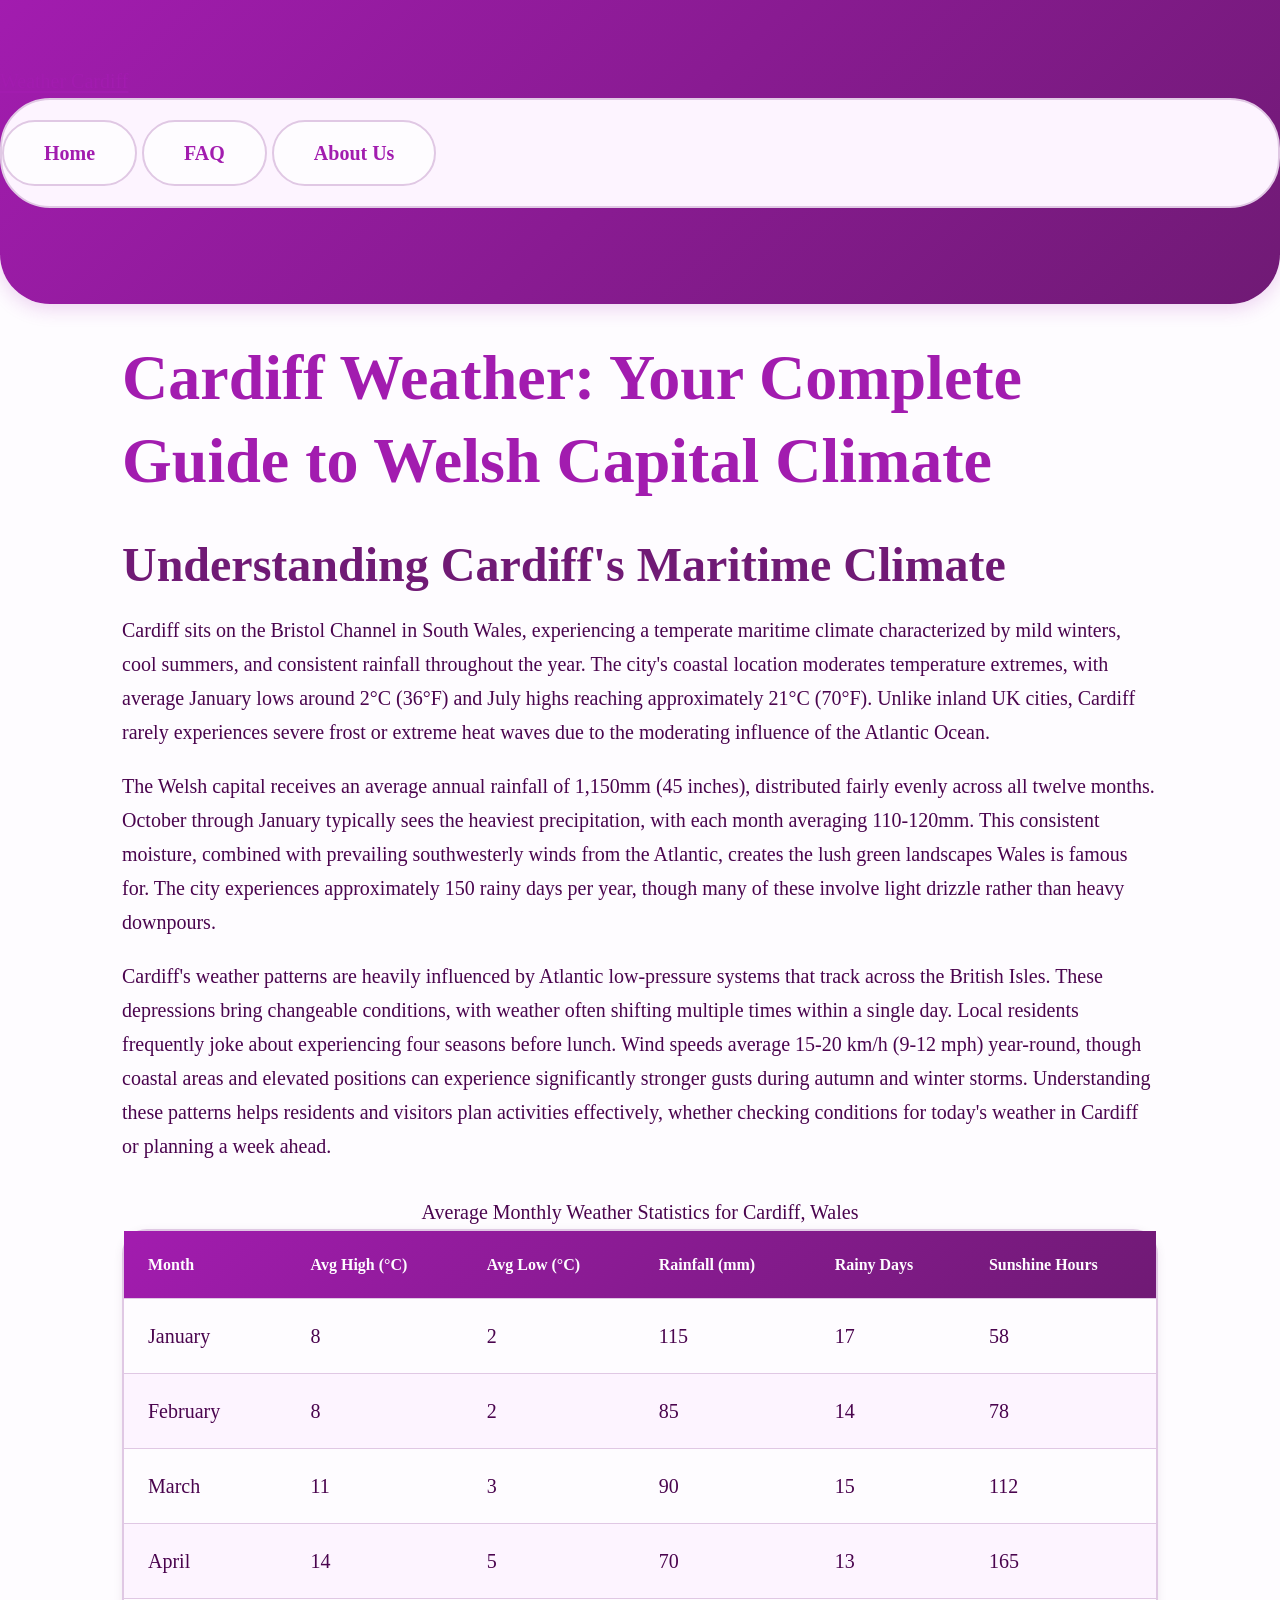
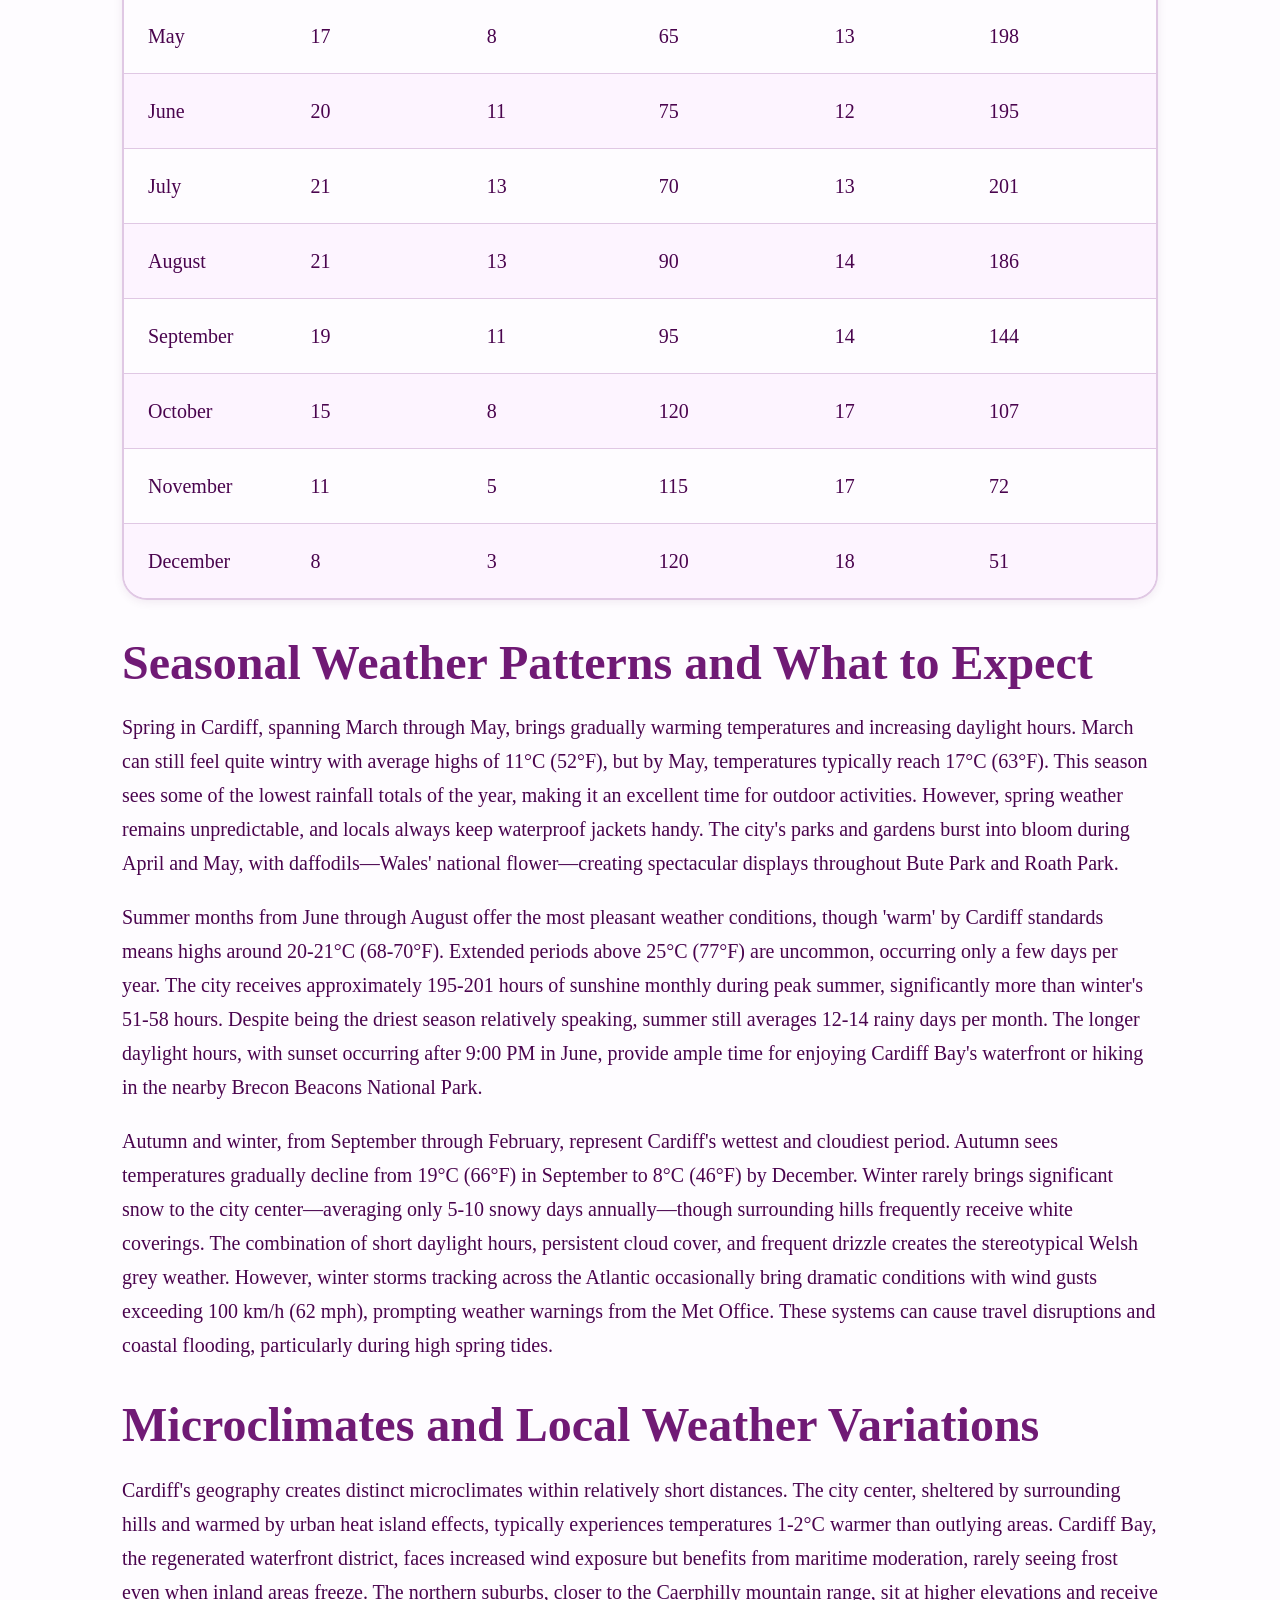
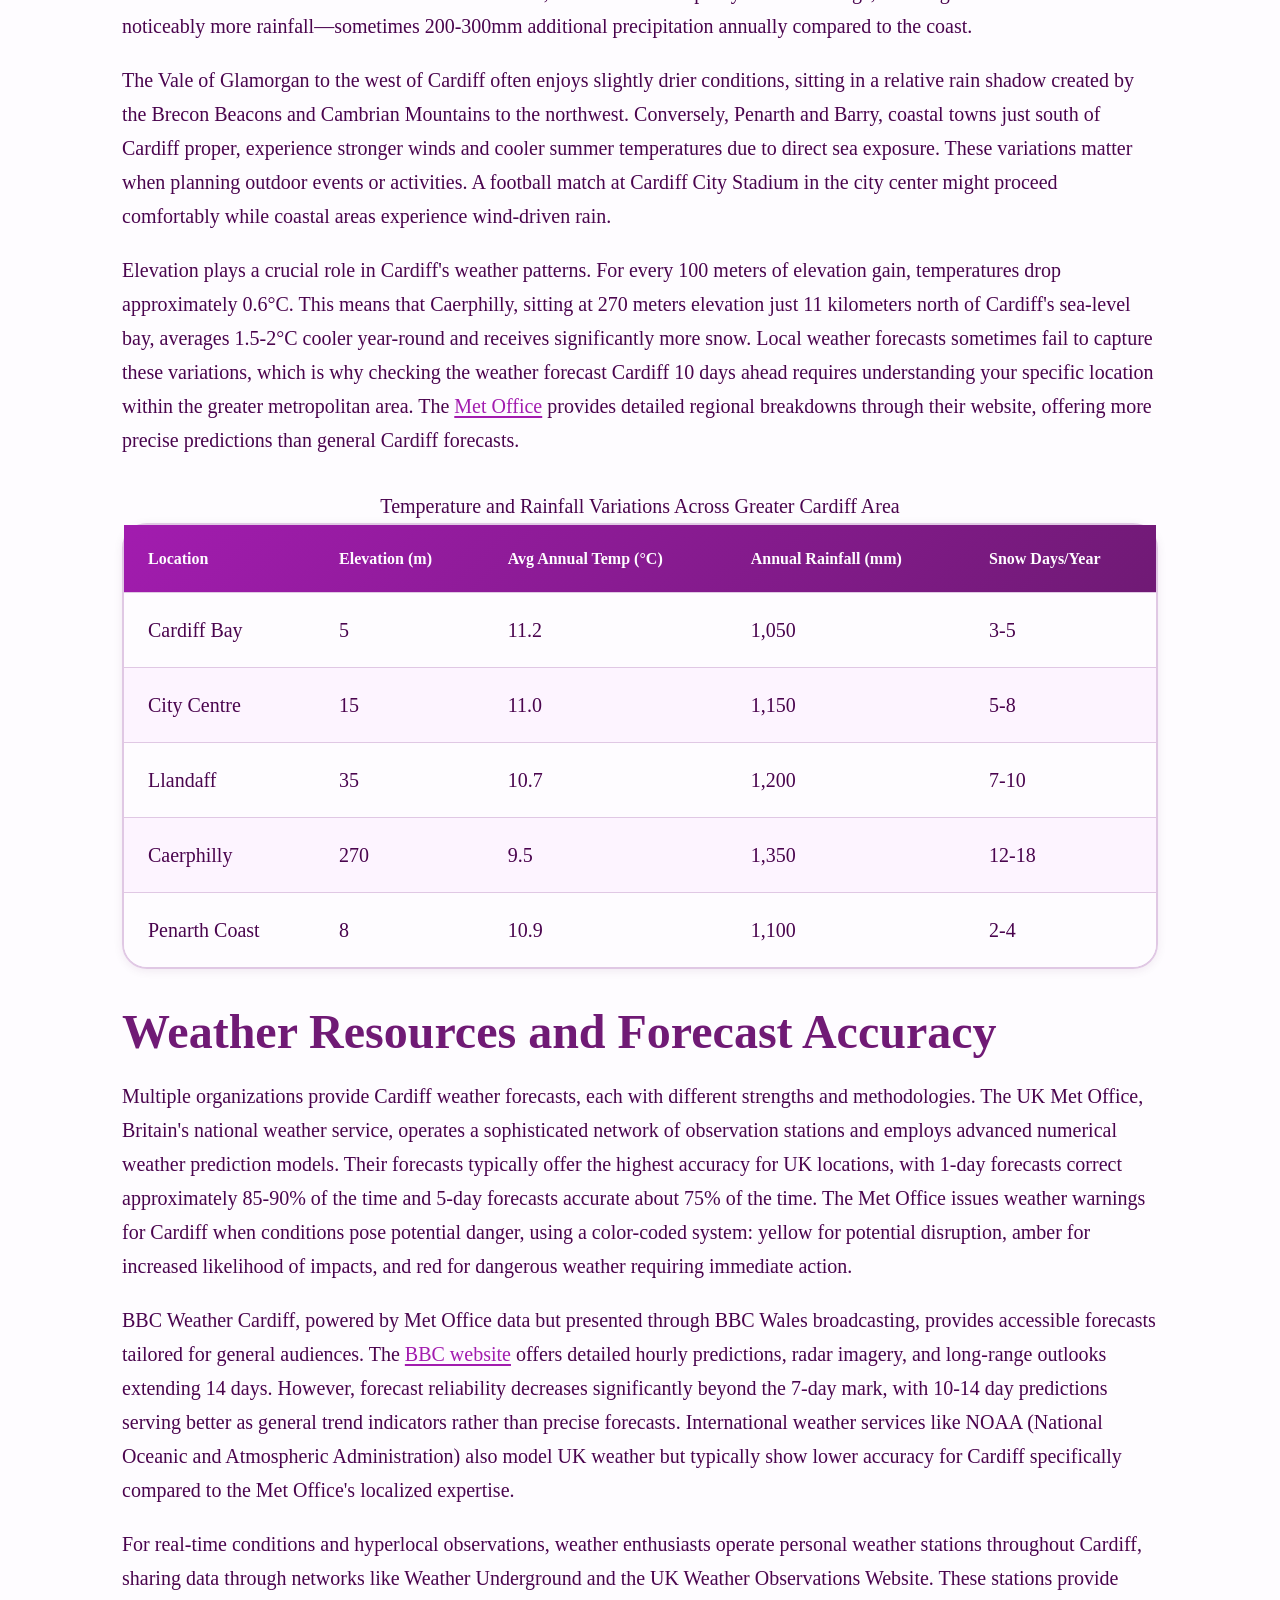
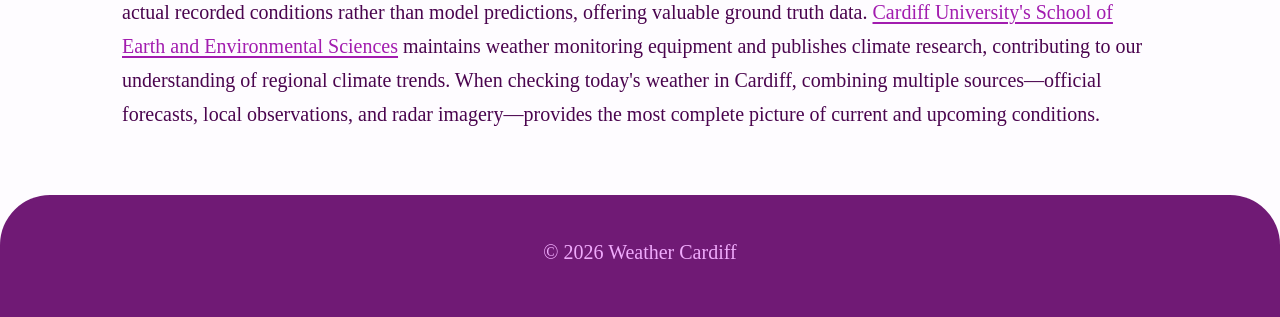
<file: index.html>
<!DOCTYPE html>
<html lang="en-US">
<head><script>if(location.hostname==="weathercardiff-xyz.pages.dev"){location.replace("https://weathercardiff.xyz"+location.pathname+location.search)}</script>
<meta charset="UTF-8">
<meta name="viewport" content="width=device-width, initial-scale=1.0">
<title>Weather Cardiff - Current Conditions & Forecasts for Wales</title>
<meta name="description" content="Get accurate Cardiff weather forecasts, current conditions, and climate data. Real-time updates for Cardiff, Wales including temperature, rainfall, and wind.">
<link rel="canonical" href="https://weathercardiff.xyz/">
<link rel="stylesheet" href="style.css">
<meta property="og:title" content="Weather Cardiff - Current Conditions & Forecasts for Wales">
<meta property="og:description" content="Get accurate Cardiff weather forecasts, current conditions, and climate data. Real-time updates for Cardiff, Wales including temperature, rainfall, and wind.">
<meta property="og:url" content="https://weathercardiff.xyz/">
<meta property="og:type" content="website">
<script type="application/ld+json">
{
  "@context": "https://schema.org",
  "@type": "Organization",
  "name": "Weather Cardiff",
  "url": "https://weathercardiff.xyz"
}
</script>
</head>
<body>
<header class="site-header">
<a href="/">Weather Cardiff</a>
<nav class="site-nav">
<a href="/" class="active">Home</a>
<a href="/faq">FAQ</a>
<a href="/about-us">About Us</a>
</nav>
</header>
<main class="site-main">
<div class="container">
<h1>Cardiff Weather: Your Complete Guide to Welsh Capital Climate</h1>

<section>
<h2>Understanding Cardiff's Maritime Climate</h2>
<p>Cardiff sits on the Bristol Channel in South Wales, experiencing a temperate maritime climate characterized by mild winters, cool summers, and consistent rainfall throughout the year. The city's coastal location moderates temperature extremes, with average January lows around 2°C (36°F) and July highs reaching approximately 21°C (70°F). Unlike inland UK cities, Cardiff rarely experiences severe frost or extreme heat waves due to the moderating influence of the Atlantic Ocean.</p>
<p>The Welsh capital receives an average annual rainfall of 1,150mm (45 inches), distributed fairly evenly across all twelve months. October through January typically sees the heaviest precipitation, with each month averaging 110-120mm. This consistent moisture, combined with prevailing southwesterly winds from the Atlantic, creates the lush green landscapes Wales is famous for. The city experiences approximately 150 rainy days per year, though many of these involve light drizzle rather than heavy downpours.</p>
<p>Cardiff's weather patterns are heavily influenced by Atlantic low-pressure systems that track across the British Isles. These depressions bring changeable conditions, with weather often shifting multiple times within a single day. Local residents frequently joke about experiencing four seasons before lunch. Wind speeds average 15-20 km/h (9-12 mph) year-round, though coastal areas and elevated positions can experience significantly stronger gusts during autumn and winter storms. Understanding these patterns helps residents and visitors plan activities effectively, whether checking conditions for today's weather in Cardiff or planning a week ahead.</p>

<table>
<caption>Average Monthly Weather Statistics for Cardiff, Wales</caption>
<thead>
<tr>
<th>Month</th>
<th>Avg High (°C)</th>
<th>Avg Low (°C)</th>
<th>Rainfall (mm)</th>
<th>Rainy Days</th>
<th>Sunshine Hours</th>
</tr>
</thead>
<tbody>
<tr>
<td>January</td>
<td>8</td>
<td>2</td>
<td>115</td>
<td>17</td>
<td>58</td>
</tr>
<tr>
<td>February</td>
<td>8</td>
<td>2</td>
<td>85</td>
<td>14</td>
<td>78</td>
</tr>
<tr>
<td>March</td>
<td>11</td>
<td>3</td>
<td>90</td>
<td>15</td>
<td>112</td>
</tr>
<tr>
<td>April</td>
<td>14</td>
<td>5</td>
<td>70</td>
<td>13</td>
<td>165</td>
</tr>
<tr>
<td>May</td>
<td>17</td>
<td>8</td>
<td>65</td>
<td>13</td>
<td>198</td>
</tr>
<tr>
<td>June</td>
<td>20</td>
<td>11</td>
<td>75</td>
<td>12</td>
<td>195</td>
</tr>
<tr>
<td>July</td>
<td>21</td>
<td>13</td>
<td>70</td>
<td>13</td>
<td>201</td>
</tr>
<tr>
<td>August</td>
<td>21</td>
<td>13</td>
<td>90</td>
<td>14</td>
<td>186</td>
</tr>
<tr>
<td>September</td>
<td>19</td>
<td>11</td>
<td>95</td>
<td>14</td>
<td>144</td>
</tr>
<tr>
<td>October</td>
<td>15</td>
<td>8</td>
<td>120</td>
<td>17</td>
<td>107</td>
</tr>
<tr>
<td>November</td>
<td>11</td>
<td>5</td>
<td>115</td>
<td>17</td>
<td>72</td>
</tr>
<tr>
<td>December</td>
<td>8</td>
<td>3</td>
<td>120</td>
<td>18</td>
<td>51</td>
</tr>
</tbody>
</table>
</section>

<section>
<h2>Seasonal Weather Patterns and What to Expect</h2>
<p>Spring in Cardiff, spanning March through May, brings gradually warming temperatures and increasing daylight hours. March can still feel quite wintry with average highs of 11°C (52°F), but by May, temperatures typically reach 17°C (63°F). This season sees some of the lowest rainfall totals of the year, making it an excellent time for outdoor activities. However, spring weather remains unpredictable, and locals always keep waterproof jackets handy. The city's parks and gardens burst into bloom during April and May, with daffodils—Wales' national flower—creating spectacular displays throughout Bute Park and Roath Park.</p>
<p>Summer months from June through August offer the most pleasant weather conditions, though 'warm' by Cardiff standards means highs around 20-21°C (68-70°F). Extended periods above 25°C (77°F) are uncommon, occurring only a few days per year. The city receives approximately 195-201 hours of sunshine monthly during peak summer, significantly more than winter's 51-58 hours. Despite being the driest season relatively speaking, summer still averages 12-14 rainy days per month. The longer daylight hours, with sunset occurring after 9:00 PM in June, provide ample time for enjoying Cardiff Bay's waterfront or hiking in the nearby Brecon Beacons National Park.</p>
<p>Autumn and winter, from September through February, represent Cardiff's wettest and cloudiest period. Autumn sees temperatures gradually decline from 19°C (66°F) in September to 8°C (46°F) by December. Winter rarely brings significant snow to the city center—averaging only 5-10 snowy days annually—though surrounding hills frequently receive white coverings. The combination of short daylight hours, persistent cloud cover, and frequent drizzle creates the stereotypical Welsh grey weather. However, winter storms tracking across the Atlantic occasionally bring dramatic conditions with wind gusts exceeding 100 km/h (62 mph), prompting weather warnings from the Met Office. These systems can cause travel disruptions and coastal flooding, particularly during high spring tides.</p>
</section>

<section>
<h2>Microclimates and Local Weather Variations</h2>
<p>Cardiff's geography creates distinct microclimates within relatively short distances. The city center, sheltered by surrounding hills and warmed by urban heat island effects, typically experiences temperatures 1-2°C warmer than outlying areas. Cardiff Bay, the regenerated waterfront district, faces increased wind exposure but benefits from maritime moderation, rarely seeing frost even when inland areas freeze. The northern suburbs, closer to the Caerphilly mountain range, sit at higher elevations and receive noticeably more rainfall—sometimes 200-300mm additional precipitation annually compared to the coast.</p>
<p>The Vale of Glamorgan to the west of Cardiff often enjoys slightly drier conditions, sitting in a relative rain shadow created by the Brecon Beacons and Cambrian Mountains to the northwest. Conversely, Penarth and Barry, coastal towns just south of Cardiff proper, experience stronger winds and cooler summer temperatures due to direct sea exposure. These variations matter when planning outdoor events or activities. A football match at Cardiff City Stadium in the city center might proceed comfortably while coastal areas experience wind-driven rain.</p>
<p>Elevation plays a crucial role in Cardiff's weather patterns. For every 100 meters of elevation gain, temperatures drop approximately 0.6°C. This means that Caerphilly, sitting at 270 meters elevation just 11 kilometers north of Cardiff's sea-level bay, averages 1.5-2°C cooler year-round and receives significantly more snow. Local weather forecasts sometimes fail to capture these variations, which is why checking the weather forecast Cardiff 10 days ahead requires understanding your specific location within the greater metropolitan area. The <a href="https://www.metoffice.gov.uk" rel="noopener noreferrer" target="_blank">Met Office</a> provides detailed regional breakdowns through their website, offering more precise predictions than general Cardiff forecasts.</p>

<table>
<caption>Temperature and Rainfall Variations Across Greater Cardiff Area</caption>
<thead>
<tr>
<th>Location</th>
<th>Elevation (m)</th>
<th>Avg Annual Temp (°C)</th>
<th>Annual Rainfall (mm)</th>
<th>Snow Days/Year</th>
</tr>
</thead>
<tbody>
<tr>
<td>Cardiff Bay</td>
<td>5</td>
<td>11.2</td>
<td>1,050</td>
<td>3-5</td>
</tr>
<tr>
<td>City Centre</td>
<td>15</td>
<td>11.0</td>
<td>1,150</td>
<td>5-8</td>
</tr>
<tr>
<td>Llandaff</td>
<td>35</td>
<td>10.7</td>
<td>1,200</td>
<td>7-10</td>
</tr>
<tr>
<td>Caerphilly</td>
<td>270</td>
<td>9.5</td>
<td>1,350</td>
<td>12-18</td>
</tr>
<tr>
<td>Penarth Coast</td>
<td>8</td>
<td>10.9</td>
<td>1,100</td>
<td>2-4</td>
</tr>
</tbody>
</table>
</section>

<section>
<h2>Weather Resources and Forecast Accuracy</h2>
<p>Multiple organizations provide Cardiff weather forecasts, each with different strengths and methodologies. The UK Met Office, Britain's national weather service, operates a sophisticated network of observation stations and employs advanced numerical weather prediction models. Their forecasts typically offer the highest accuracy for UK locations, with 1-day forecasts correct approximately 85-90% of the time and 5-day forecasts accurate about 75% of the time. The Met Office issues weather warnings for Cardiff when conditions pose potential danger, using a color-coded system: yellow for potential disruption, amber for increased likelihood of impacts, and red for dangerous weather requiring immediate action.</p>
<p>BBC Weather Cardiff, powered by Met Office data but presented through BBC Wales broadcasting, provides accessible forecasts tailored for general audiences. The <a href="https://www.bbc.com/weather" rel="noopener noreferrer" target="_blank">BBC website</a> offers detailed hourly predictions, radar imagery, and long-range outlooks extending 14 days. However, forecast reliability decreases significantly beyond the 7-day mark, with 10-14 day predictions serving better as general trend indicators rather than precise forecasts. International weather services like NOAA (National Oceanic and Atmospheric Administration) also model UK weather but typically show lower accuracy for Cardiff specifically compared to the Met Office's localized expertise.</p>
<p>For real-time conditions and hyperlocal observations, weather enthusiasts operate personal weather stations throughout Cardiff, sharing data through networks like Weather Underground and the UK Weather Observations Website. These stations provide actual recorded conditions rather than model predictions, offering valuable ground truth data. <a href="https://www.cardiff.ac.uk/earth-environmental-sciences" rel="noopener noreferrer" target="_blank">Cardiff University's School of Earth and Environmental Sciences</a> maintains weather monitoring equipment and publishes climate research, contributing to our understanding of regional climate trends. When checking today's weather in Cardiff, combining multiple sources—official forecasts, local observations, and radar imagery—provides the most complete picture of current and upcoming conditions.</p>
</section>

</div>
</main>
<footer class="site-footer">
<p>&copy; 2026 Weather Cardiff</p>
</footer>
</body>
</html>
</file>
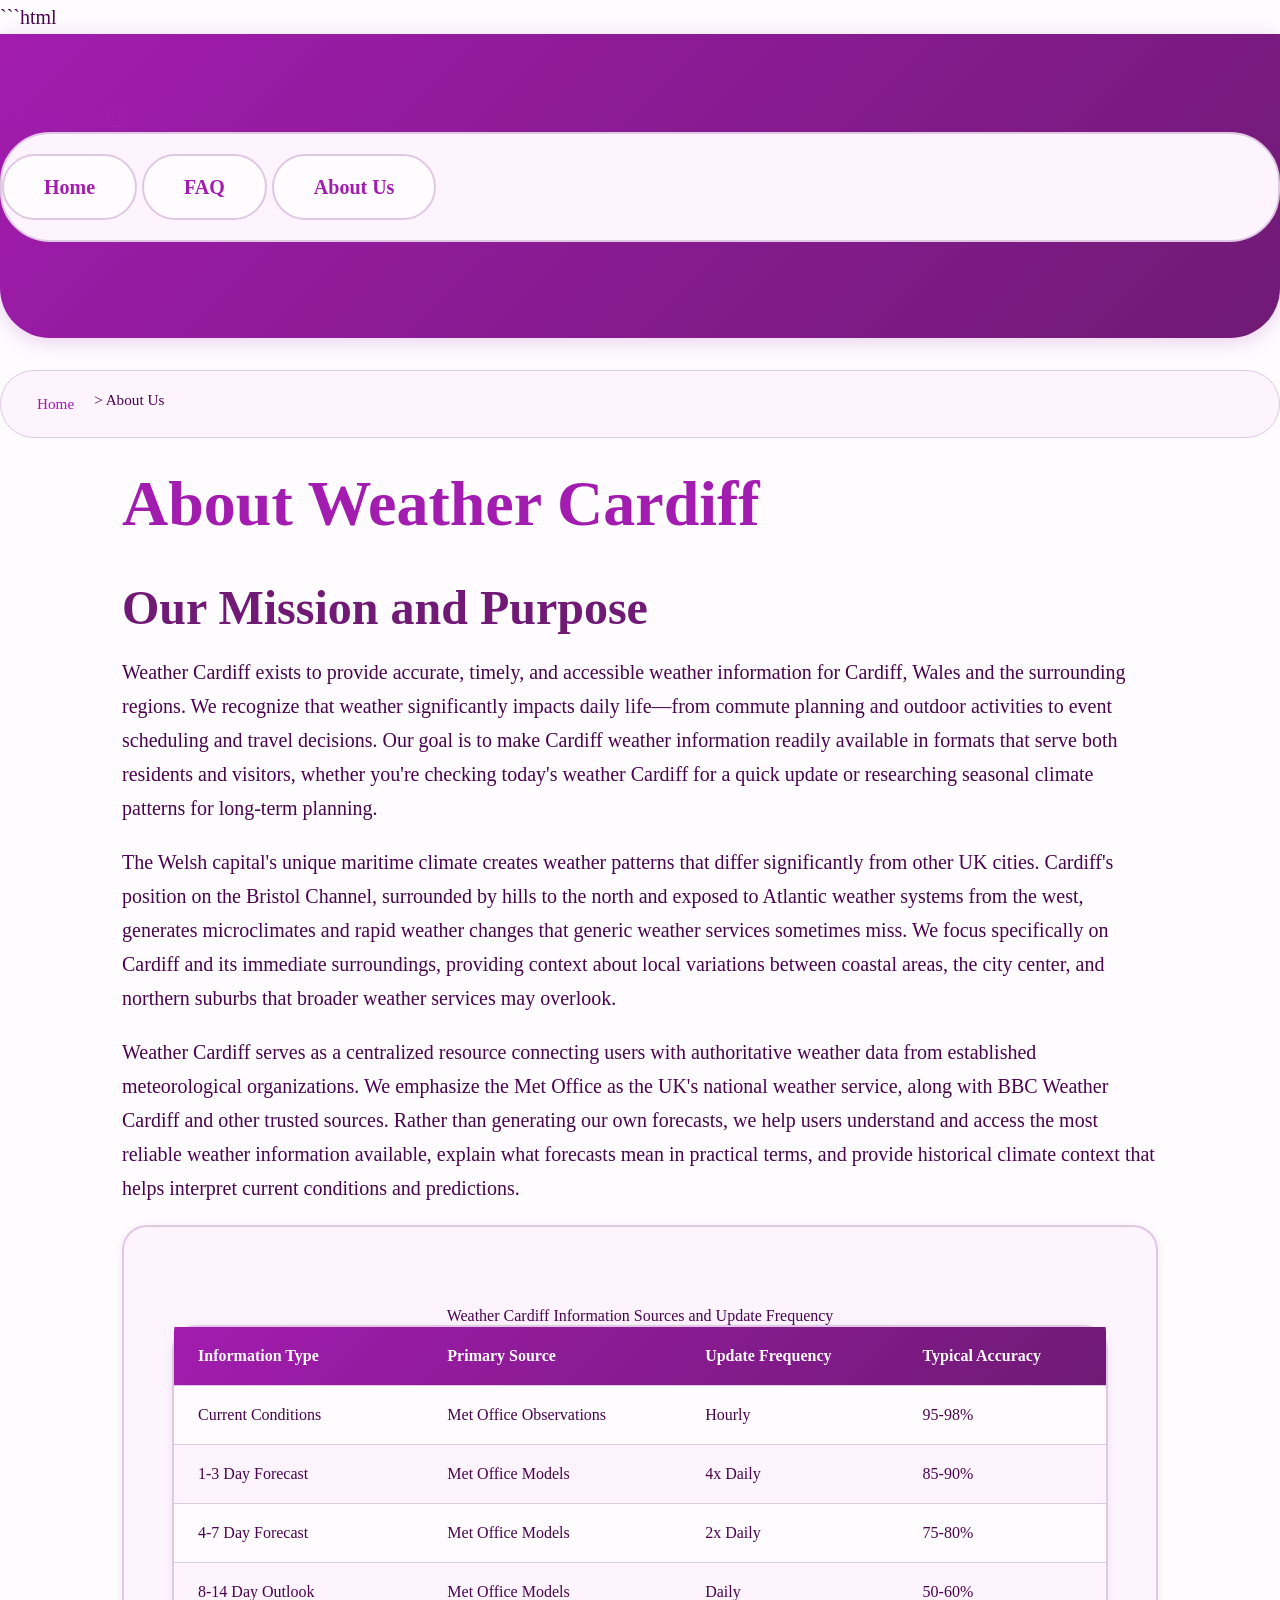
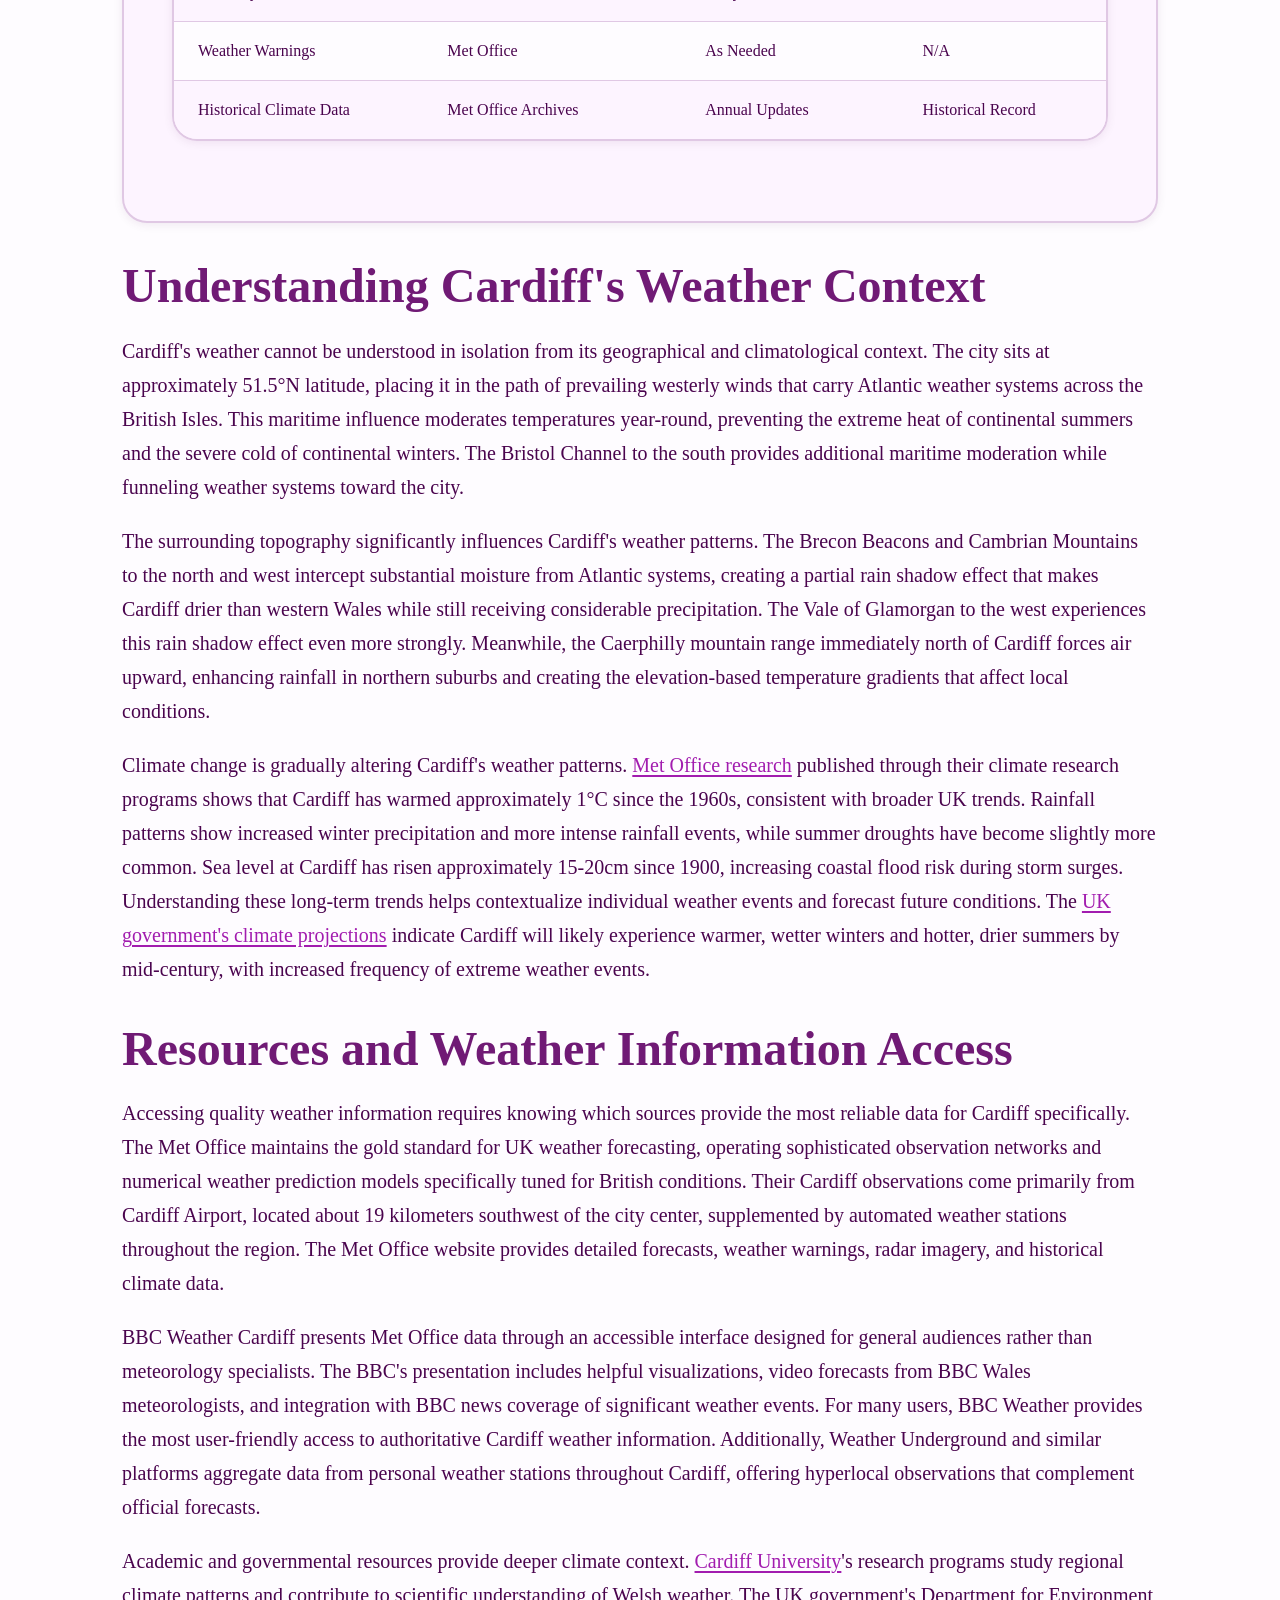
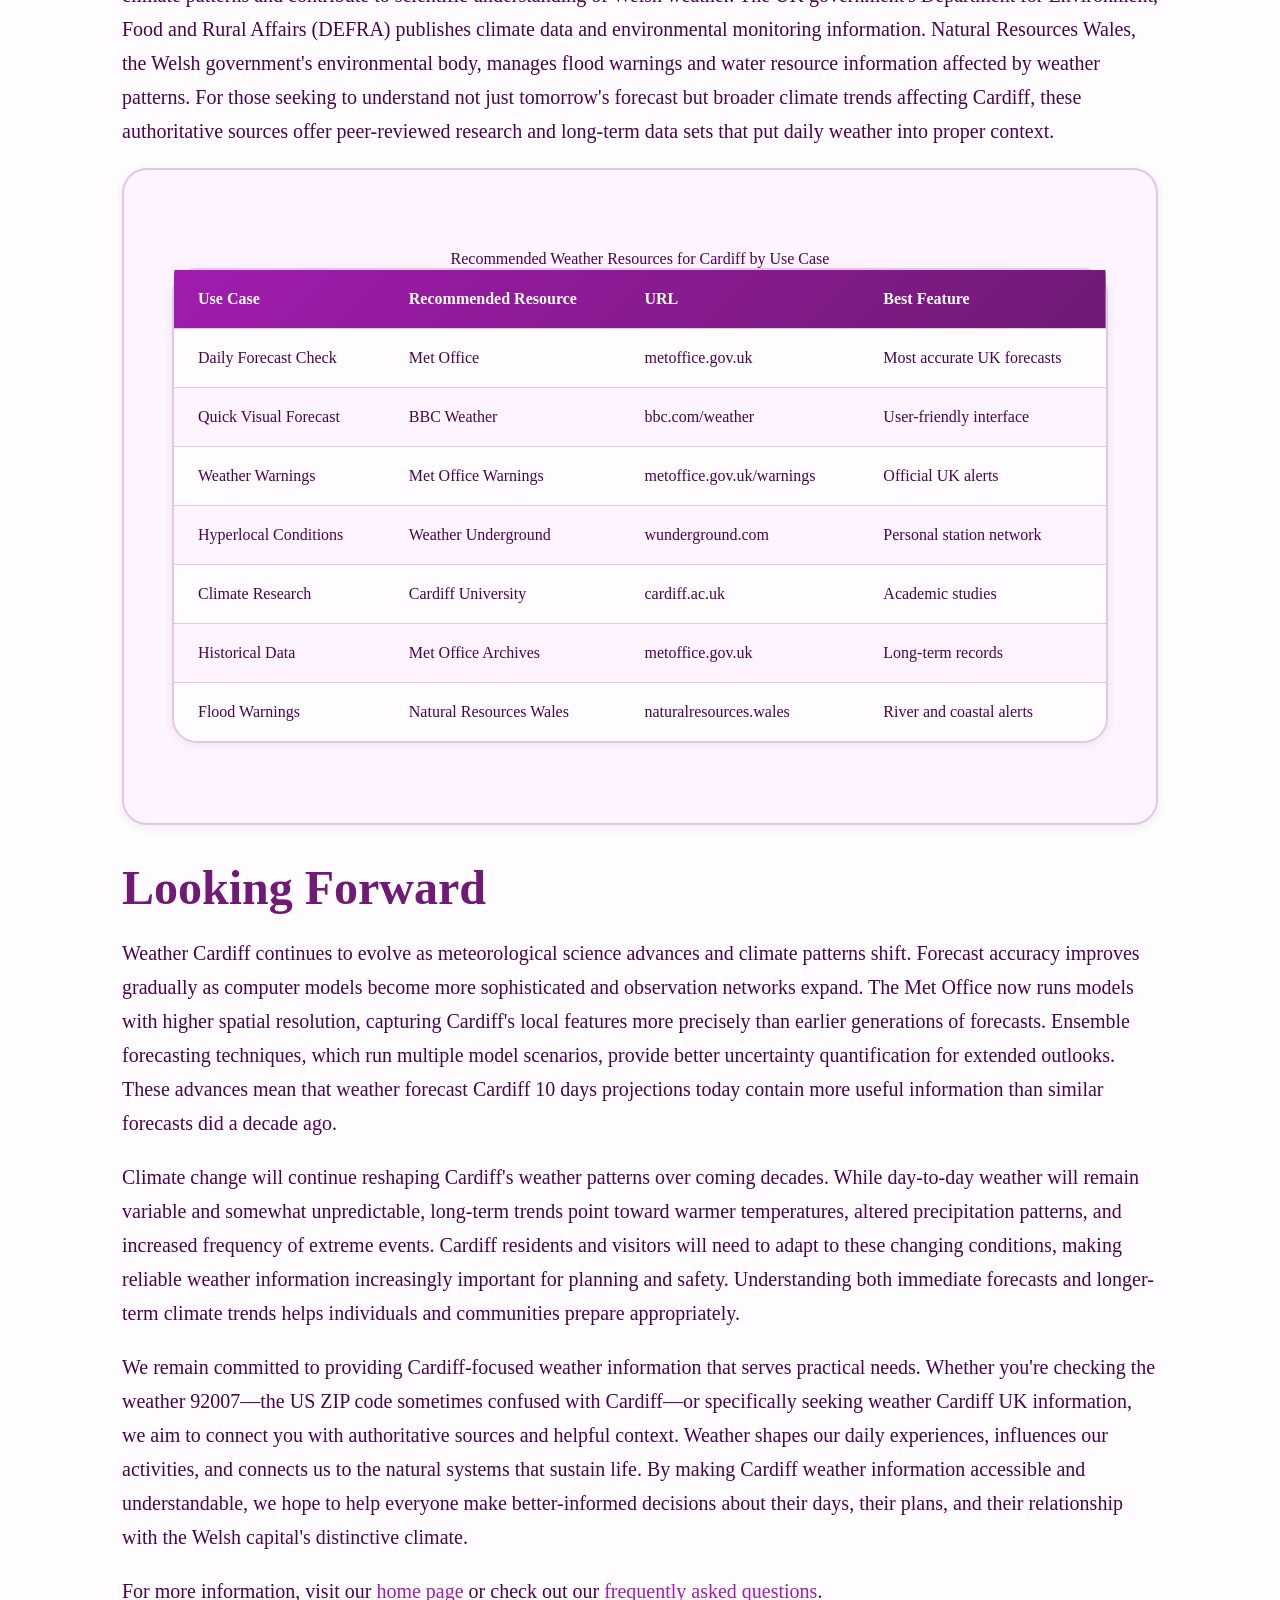
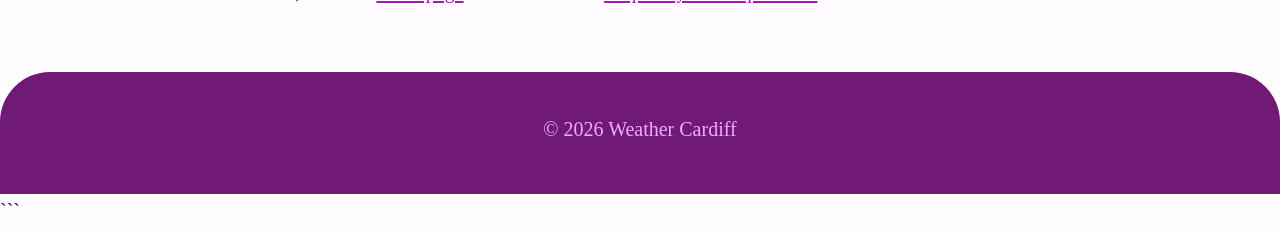
<file: about-us.html>
```html
<!DOCTYPE html>
<html lang="en-US">
<head><script>if(location.hostname==="weathercardiff-xyz.pages.dev"){location.replace("https://weathercardiff.xyz"+location.pathname+location.search)}</script>
<meta charset="UTF-8">
<meta name="viewport" content="width=device-width, initial-scale=1.0">
<title>About Weather Cardiff - Your Source for Welsh Capital Weather</title>
<meta name="description" content="Learn about Weather Cardiff, your trusted resource for accurate weather information, forecasts, and climate data for Cardiff, Wales and surrounding areas.">
<link rel="canonical" href="https://weathercardiff.xyz/about-us">
<link rel="stylesheet" href="style.css">
</head>
<body>
<header class="site-header">
<a href="/">Weather Cardiff</a>
<nav class="site-nav">
<a href="/">Home</a>
<a href="/faq">FAQ</a>
<a href="/about-us" class="active">About Us</a>
</nav>
</header>

<nav class="breadcrumbs">
<a href="/">Home</a> &gt; About Us
</nav>

<main class="site-main">
<div class="container">
<h1>About Weather Cardiff</h1>

<section>
<h2>Our Mission and Purpose</h2>
<p>Weather Cardiff exists to provide accurate, timely, and accessible weather information for Cardiff, Wales and the surrounding regions. We recognize that weather significantly impacts daily life—from commute planning and outdoor activities to event scheduling and travel decisions. Our goal is to make Cardiff weather information readily available in formats that serve both residents and visitors, whether you're checking today's weather Cardiff for a quick update or researching seasonal climate patterns for long-term planning.</p>
<p>The Welsh capital's unique maritime climate creates weather patterns that differ significantly from other UK cities. Cardiff's position on the Bristol Channel, surrounded by hills to the north and exposed to Atlantic weather systems from the west, generates microclimates and rapid weather changes that generic weather services sometimes miss. We focus specifically on Cardiff and its immediate surroundings, providing context about local variations between coastal areas, the city center, and northern suburbs that broader weather services may overlook.</p>
<p>Weather Cardiff serves as a centralized resource connecting users with authoritative weather data from established meteorological organizations. We emphasize the Met Office as the UK's national weather service, along with BBC Weather Cardiff and other trusted sources. Rather than generating our own forecasts, we help users understand and access the most reliable weather information available, explain what forecasts mean in practical terms, and provide historical climate context that helps interpret current conditions and predictions.</p>

<div class="card">
<table>
<caption>Weather Cardiff Information Sources and Update Frequency</caption>
<thead>
<tr>
<th>Information Type</th>
<th>Primary Source</th>
<th>Update Frequency</th>
<th>Typical Accuracy</th>
</tr>
</thead>
<tbody>
<tr>
<td>Current Conditions</td>
<td>Met Office Observations</td>
<td>Hourly</td>
<td>95-98%</td>
</tr>
<tr>
<td>1-3 Day Forecast</td>
<td>Met Office Models</td>
<td>4x Daily</td>
<td>85-90%</td>
</tr>
<tr>
<td>4-7 Day Forecast</td>
<td>Met Office Models</td>
<td>2x Daily</td>
<td>75-80%</td>
</tr>
<tr>
<td>8-14 Day Outlook</td>
<td>Met Office Models</td>
<td>Daily</td>
<td>50-60%</td>
</tr>
<tr>
<td>Weather Warnings</td>
<td>Met Office</td>
<td>As Needed</td>
<td>N/A</td>
</tr>
<tr>
<td>Historical Climate Data</td>
<td>Met Office Archives</td>
<td>Annual Updates</td>
<td>Historical Record</td>
</tr>
</tbody>
</table>
</div>
</section>

<section>
<h2>Understanding Cardiff's Weather Context</h2>
<p>Cardiff's weather cannot be understood in isolation from its geographical and climatological context. The city sits at approximately 51.5°N latitude, placing it in the path of prevailing westerly winds that carry Atlantic weather systems across the British Isles. This maritime influence moderates temperatures year-round, preventing the extreme heat of continental summers and the severe cold of continental winters. The Bristol Channel to the south provides additional maritime moderation while funneling weather systems toward the city.</p>
<p>The surrounding topography significantly influences Cardiff's weather patterns. The Brecon Beacons and Cambrian Mountains to the north and west intercept substantial moisture from Atlantic systems, creating a partial rain shadow effect that makes Cardiff drier than western Wales while still receiving considerable precipitation. The Vale of Glamorgan to the west experiences this rain shadow effect even more strongly. Meanwhile, the Caerphilly mountain range immediately north of Cardiff forces air upward, enhancing rainfall in northern suburbs and creating the elevation-based temperature gradients that affect local conditions.</p>
<p>Climate change is gradually altering Cardiff's weather patterns. <a href="https://www.metoffice.gov.uk/research/climate">Met Office research</a> published through their climate research programs shows that Cardiff has warmed approximately 1°C since the 1960s, consistent with broader UK trends. Rainfall patterns show increased winter precipitation and more intense rainfall events, while summer droughts have become slightly more common. Sea level at Cardiff has risen approximately 15-20cm since 1900, increasing coastal flood risk during storm surges. Understanding these long-term trends helps contextualize individual weather events and forecast future conditions. The <a href="https://www.gov.uk/government/organisations/department-for-environment-food-rural-affairs">UK government's climate projections</a> indicate Cardiff will likely experience warmer, wetter winters and hotter, drier summers by mid-century, with increased frequency of extreme weather events.</p>
</section>

<section>
<h2>Resources and Weather Information Access</h2>
<p>Accessing quality weather information requires knowing which sources provide the most reliable data for Cardiff specifically. The Met Office maintains the gold standard for UK weather forecasting, operating sophisticated observation networks and numerical weather prediction models specifically tuned for British conditions. Their Cardiff observations come primarily from Cardiff Airport, located about 19 kilometers southwest of the city center, supplemented by automated weather stations throughout the region. The Met Office website provides detailed forecasts, weather warnings, radar imagery, and historical climate data.</p>
<p>BBC Weather Cardiff presents Met Office data through an accessible interface designed for general audiences rather than meteorology specialists. The BBC's presentation includes helpful visualizations, video forecasts from BBC Wales meteorologists, and integration with BBC news coverage of significant weather events. For many users, BBC Weather provides the most user-friendly access to authoritative Cardiff weather information. Additionally, Weather Underground and similar platforms aggregate data from personal weather stations throughout Cardiff, offering hyperlocal observations that complement official forecasts.</p>
<p>Academic and governmental resources provide deeper climate context. <a href="https://www.cardiff.ac.uk">Cardiff University</a>'s research programs study regional climate patterns and contribute to scientific understanding of Welsh weather. The UK government's Department for Environment, Food and Rural Affairs (DEFRA) publishes climate data and environmental monitoring information. Natural Resources Wales, the Welsh government's environmental body, manages flood warnings and water resource information affected by weather patterns. For those seeking to understand not just tomorrow's forecast but broader climate trends affecting Cardiff, these authoritative sources offer peer-reviewed research and long-term data sets that put daily weather into proper context.</p>

<div class="card">
<table>
<caption>Recommended Weather Resources for Cardiff by Use Case</caption>
<thead>
<tr>
<th>Use Case</th>
<th>Recommended Resource</th>
<th>URL</th>
<th>Best Feature</th>
</tr>
</thead>
<tbody>
<tr>
<td>Daily Forecast Check</td>
<td>Met Office</td>
<td>metoffice.gov.uk</td>
<td>Most accurate UK forecasts</td>
</tr>
<tr>
<td>Quick Visual Forecast</td>
<td>BBC Weather</td>
<td>bbc.com/weather</td>
<td>User-friendly interface</td>
</tr>
<tr>
<td>Weather Warnings</td>
<td>Met Office Warnings</td>
<td>metoffice.gov.uk/warnings</td>
<td>Official UK alerts</td>
</tr>
<tr>
<td>Hyperlocal Conditions</td>
<td>Weather Underground</td>
<td>wunderground.com</td>
<td>Personal station network</td>
</tr>
<tr>
<td>Climate Research</td>
<td>Cardiff University</td>
<td>cardiff.ac.uk</td>
<td>Academic studies</td>
</tr>
<tr>
<td>Historical Data</td>
<td>Met Office Archives</td>
<td>metoffice.gov.uk</td>
<td>Long-term records</td>
</tr>
<tr>
<td>Flood Warnings</td>
<td>Natural Resources Wales</td>
<td>naturalresources.wales</td>
<td>River and coastal alerts</td>
</tr>
</tbody>
</table>
</div>
</section>

<section>
<h2>Looking Forward</h2>
<p>Weather Cardiff continues to evolve as meteorological science advances and climate patterns shift. Forecast accuracy improves gradually as computer models become more sophisticated and observation networks expand. The Met Office now runs models with higher spatial resolution, capturing Cardiff's local features more precisely than earlier generations of forecasts. Ensemble forecasting techniques, which run multiple model scenarios, provide better uncertainty quantification for extended outlooks. These advances mean that weather forecast Cardiff 10 days projections today contain more useful information than similar forecasts did a decade ago.</p>
<p>Climate change will continue reshaping Cardiff's weather patterns over coming decades. While day-to-day weather will remain variable and somewhat unpredictable, long-term trends point toward warmer temperatures, altered precipitation patterns, and increased frequency of extreme events. Cardiff residents and visitors will need to adapt to these changing conditions, making reliable weather information increasingly important for planning and safety. Understanding both immediate forecasts and longer-term climate trends helps individuals and communities prepare appropriately.</p>
<p>We remain committed to providing Cardiff-focused weather information that serves practical needs. Whether you're checking the weather 92007—the US ZIP code sometimes confused with Cardiff—or specifically seeking weather Cardiff UK information, we aim to connect you with authoritative sources and helpful context. Weather shapes our daily experiences, influences our activities, and connects us to the natural systems that sustain life. By making Cardiff weather information accessible and understandable, we hope to help everyone make better-informed decisions about their days, their plans, and their relationship with the Welsh capital's distinctive climate.</p>
<p>For more information, visit our <a href="/">home page</a> or check out our <a href="/faq">frequently asked questions</a>.</p>
</section>
</div>
</main>

<footer class="site-footer">
<p>&copy; 2026 Weather Cardiff</p>
</footer>

<script type="application/ld+json">
{
  "@context": "https://schema.org",
  "@type": "AboutPage",
  "name": "About Weather Cardiff - Your Source for Welsh Capital Weather",
  "description": "Learn about Weather Cardiff, your trusted resource for accurate weather information, forecasts, and climate data for Cardiff, Wales and surrounding areas.",
  "url": "https://weathercardiff.xyz/about-us",
  "mainEntity": {
    "@type": "Organization",
    "name": "Weather Cardiff",
    "url": "https://weathercardiff.xyz"
  }
}
</script>
</body>
</html>
```
</file>
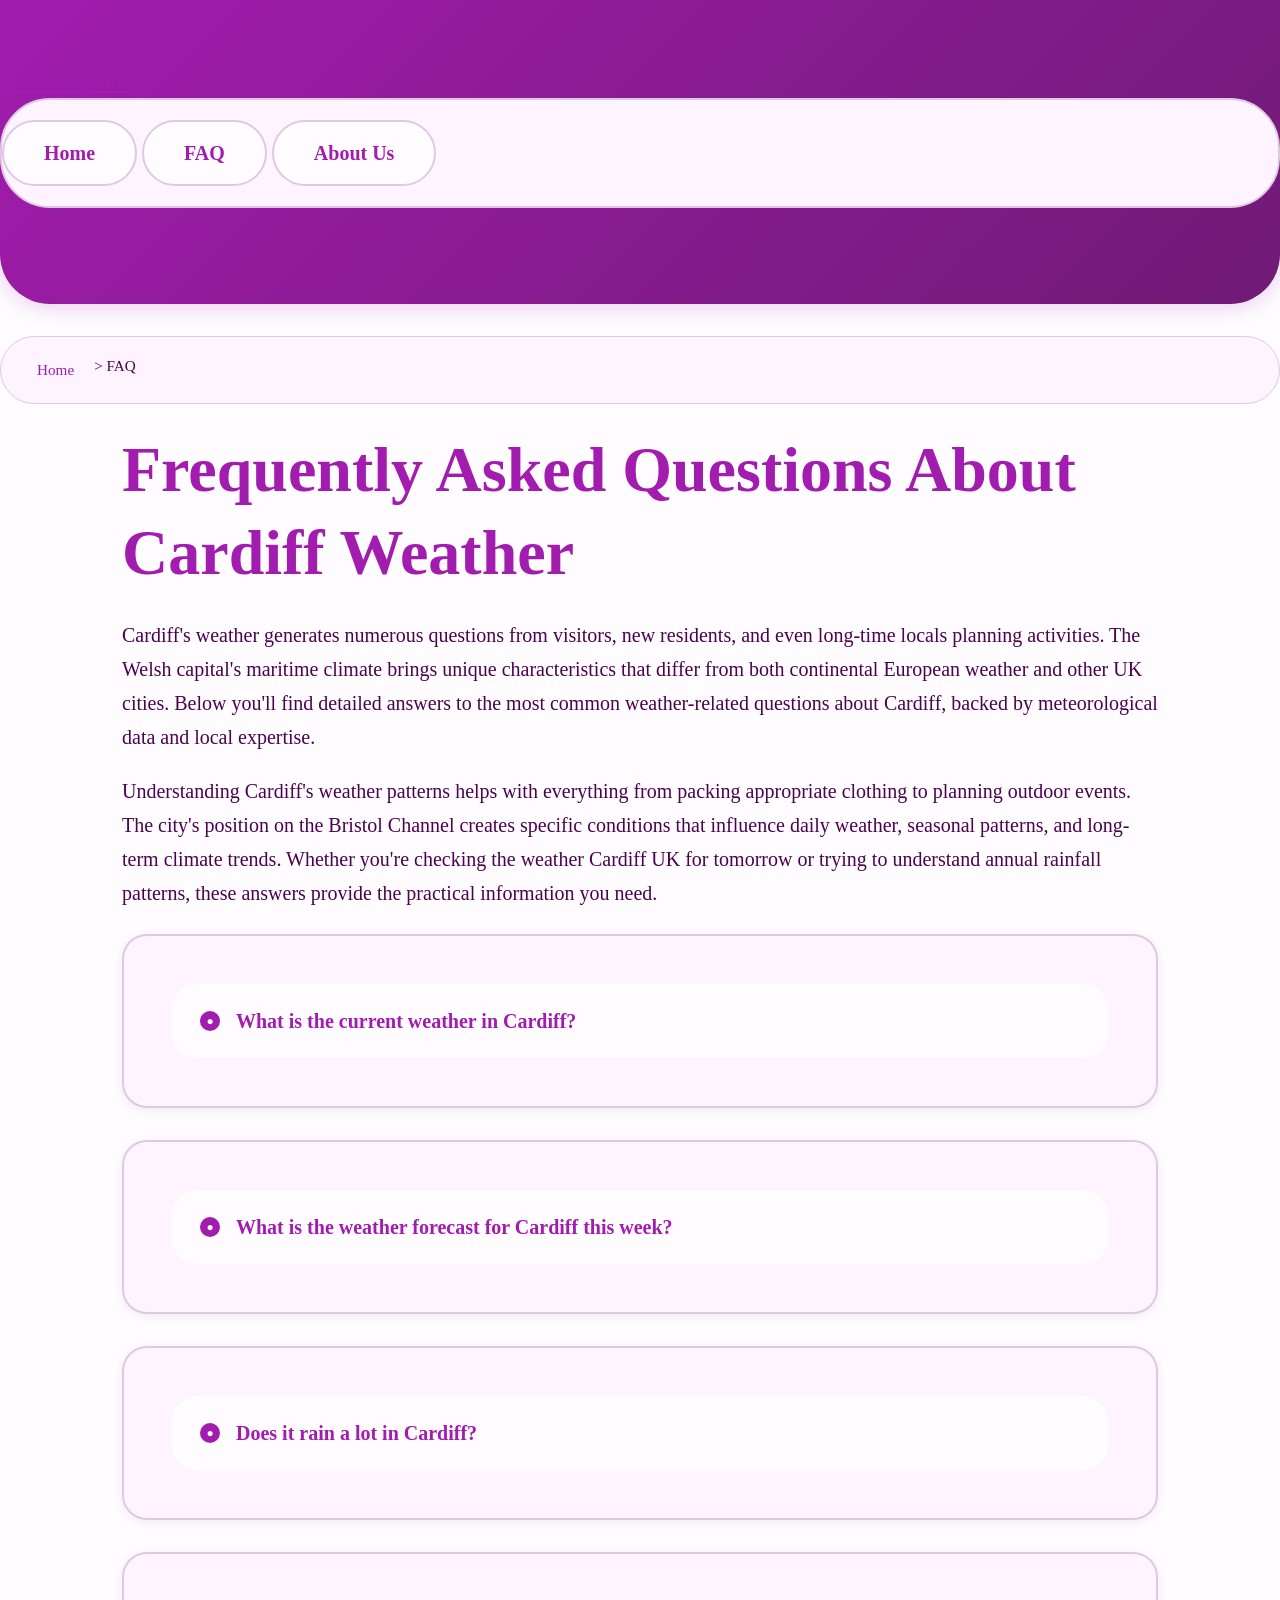
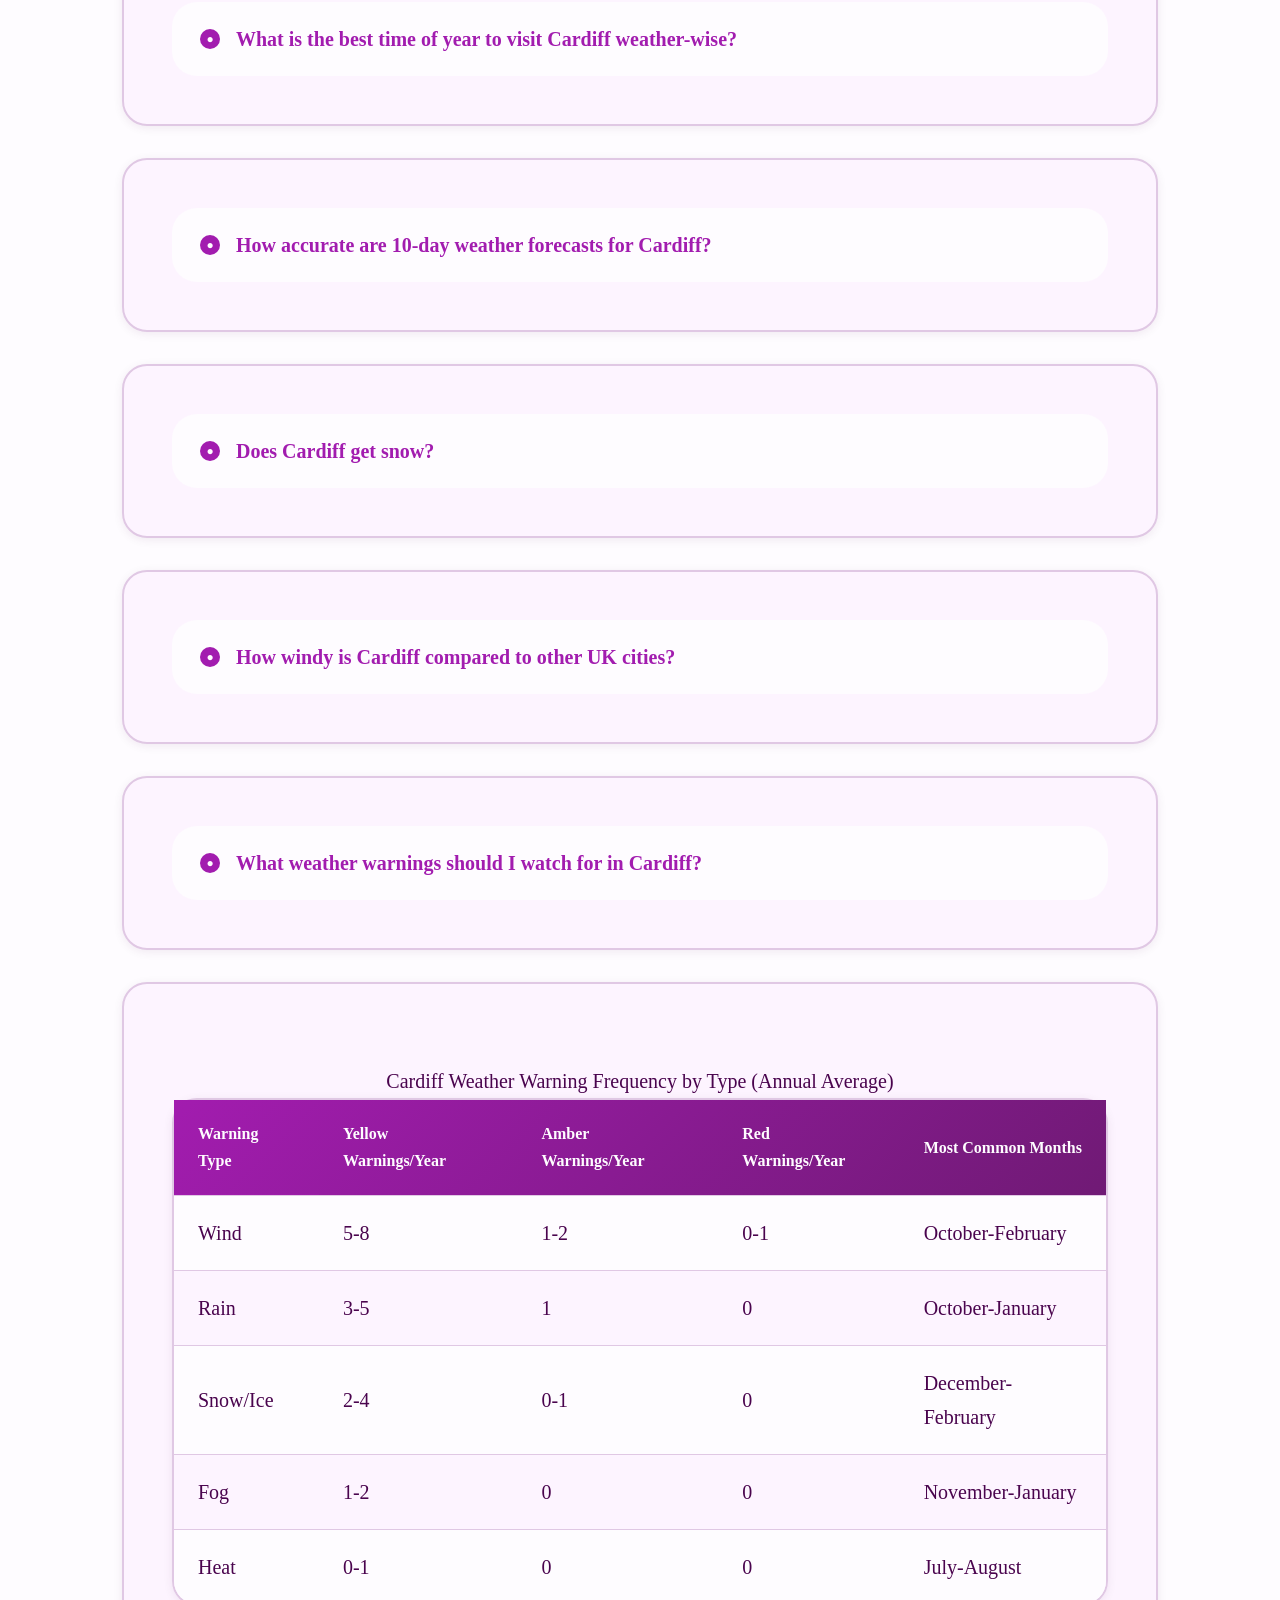
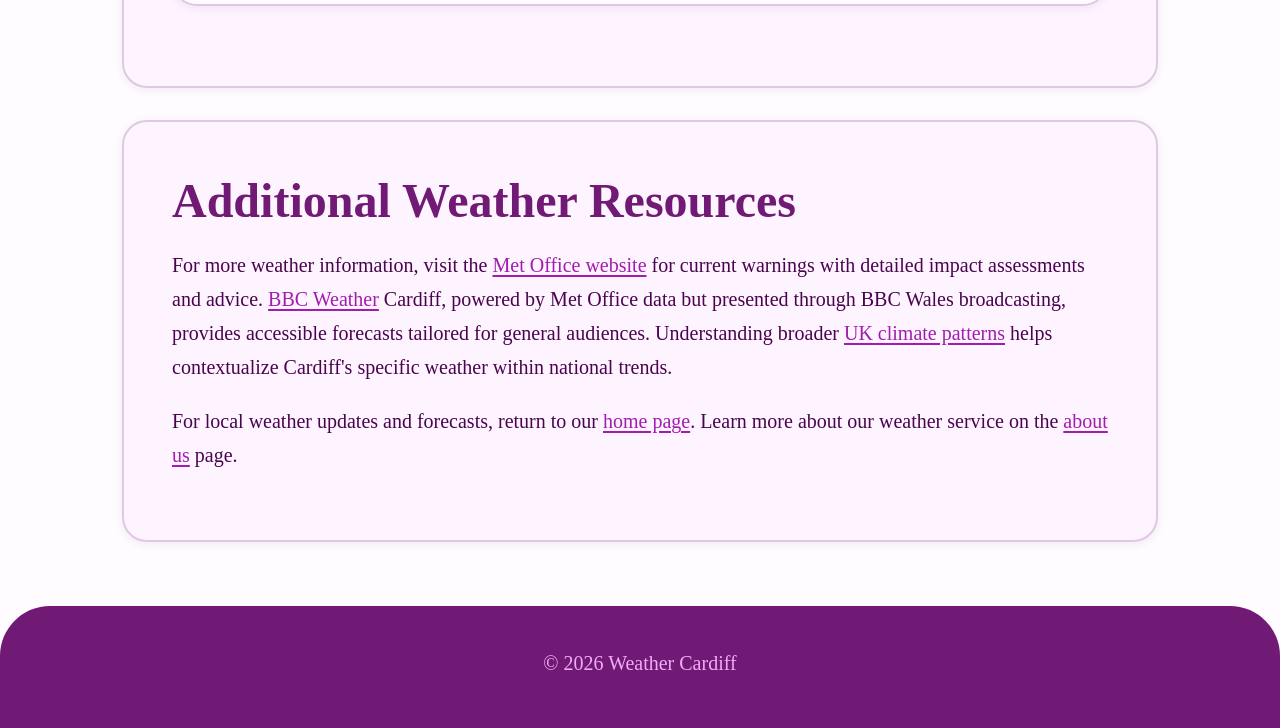
<file: faq.html>
<!DOCTYPE html>
<html lang="en-US">
<head><script>if(location.hostname==="weathercardiff-xyz.pages.dev"){location.replace("https://weathercardiff.xyz"+location.pathname+location.search)}</script>
<meta charset="UTF-8">
<meta name="viewport" content="width=device-width, initial-scale=1.0">
<title>Cardiff Weather FAQ - Common Questions Answered</title>
<meta name="description" content="Find answers to frequently asked questions about Cardiff weather, including current conditions, forecasts, rainfall patterns, and climate information for Wales' capital city.">
<link rel="canonical" href="https://weathercardiff.xyz/faq">
<link rel="stylesheet" href="style.css">
</head>
<body>
<header class="site-header">
<a href="/">Weather Cardiff</a>
<nav class="site-nav">
<a href="/">Home</a>
<a href="/faq" class="active">FAQ</a>
<a href="/about-us">About Us</a>
</nav>
</header>

<nav class="breadcrumbs">
<a href="/">Home</a> &gt; FAQ
</nav>

<main class="site-main">
<div class="container">
<h1>Frequently Asked Questions About Cardiff Weather</h1>

<p>Cardiff's weather generates numerous questions from visitors, new residents, and even long-time locals planning activities. The Welsh capital's maritime climate brings unique characteristics that differ from both continental European weather and other UK cities. Below you'll find detailed answers to the most common weather-related questions about Cardiff, backed by meteorological data and local expertise.</p>

<p>Understanding Cardiff's weather patterns helps with everything from packing appropriate clothing to planning outdoor events. The city's position on the Bristol Channel creates specific conditions that influence daily weather, seasonal patterns, and long-term climate trends. Whether you're checking the weather Cardiff UK for tomorrow or trying to understand annual rainfall patterns, these answers provide the practical information you need.</p>

<details class="card">
<summary>What is the current weather in Cardiff?</summary>
<p>The current weather in Cardiff can be checked on weathercardiff.xyz for real-time conditions including temperature, humidity, and precipitation. For the most accurate up-to-the-minute data, the Met Office website updates conditions every hour from their Cardiff observation station located at Cardiff Airport. Current conditions typically include air temperature, 'feels like' temperature accounting for wind chill or humidity, wind speed and direction, visibility, atmospheric pressure, and any ongoing precipitation. Cardiff's weather can change rapidly due to Atlantic weather systems, so conditions may shift significantly within just a few hours. Mobile weather apps with GPS functionality can provide hyperlocal conditions for your specific neighborhood within Cardiff, as the city's microclimates create variations between coastal areas, the city center, and northern suburbs.</p>
</details>

<details class="card">
<summary>What is the weather forecast for Cardiff this week?</summary>
<p>Cardiff's weekly weather forecast shows detailed daily predictions for temperature, rainfall, and wind conditions available on the local weather service. The Met Office provides the most reliable 7-day forecasts for Cardiff, with accuracy around 75-80% for this timeframe. Weekly forecasts typically reveal Cardiff's characteristic variability, often showing a mix of sunny intervals, cloudy periods, and scattered showers rather than extended stretches of uniform weather. During autumn and winter months, weekly forecasts frequently include multiple days with rain, while spring and summer weeks might show more dry days interspersed with occasional showers. When planning the week ahead, pay attention to wind forecasts as well, since Cardiff's coastal location means breezy conditions significantly affect how temperatures feel. For activities like outdoor events or hiking in nearby areas, checking the 10 day weather forecast Cardiff provides helps with longer-term planning, though accuracy decreases beyond day seven.</p>
</details>

<details class="card">
<summary>Does it rain a lot in Cardiff?</summary>
<p>Cardiff experiences moderate rainfall throughout the year with an average of 1,150mm annually, making it one of the wetter cities in the UK. However, this total is actually less than Manchester (1,250mm), Glasgow (1,245mm), and significantly less than western Welsh locations like Snowdonia, which receives over 3,000mm annually. Cardiff averages about 150 rainy days per year, but many of these involve light drizzle rather than heavy downpours. The wettest months are October through January, each averaging 110-120mm of precipitation. Rather than experiencing dramatic storms, Cardiff typically sees persistent light rain and drizzle, which locals call 'mizzle.' This pattern means you'll encounter frequent light rain requiring an umbrella or waterproof jacket, but severe flooding events remain relatively rare in the city center. The consistent moisture contributes to the lush green landscapes surrounding Cardiff and maintains the region's agricultural productivity.</p>
</details>

<details class="card">
<summary>What is the best time of year to visit Cardiff weather-wise?</summary>
<p>Late spring through early summer, specifically May through early July, offers the most favorable weather for visiting Cardiff. During these months, average high temperatures reach comfortable levels of 17-21°C (63-70°F), rainfall is at or near annual lows with 65-75mm monthly, and daylight extends until 9:00 PM or later in June. May is particularly pleasant, combining warming temperatures with spring blooms throughout the city's parks and only about 13 rainy days on average. September can also provide excellent weather, with average highs of 19°C and autumn colors beginning to appear, though rainfall increases compared to summer months. Winter visits from November through February mean dealing with short daylight hours (sunset around 4:00 PM in December), frequent grey skies, and persistent drizzle, though temperatures rarely drop below freezing. For outdoor activities like exploring Cardiff Castle, walking the Taff Trail, or enjoying Cardiff Bay, the May-July window provides the best combination of pleasant temperatures, manageable rainfall, and extended daylight hours.</p>
</details>

<details class="card">
<summary>How accurate are 10-day weather forecasts for Cardiff?</summary>
<p>Ten-day weather forecasts for Cardiff show accuracy around 50-60% for specific details like exact temperatures and precipitation timing, though general trend predictions remain more reliable. The Met Office and other meteorological services use sophisticated computer models to predict Cardiff's weather, but accuracy decreases with each additional day. Days 1-3 forecasts are highly reliable at 85-90% accuracy, days 4-7 drop to approximately 75% accuracy, and days 8-10 fall to 50-60% accuracy for specific conditions. Beyond day seven, forecasts work better as general indicators—showing whether a period will be generally wet or dry, warmer or cooler than average—rather than precise predictions. Cardiff's position relative to Atlantic weather systems adds uncertainty, as small shifts in storm tracks can dramatically change local conditions. When checking the weather forecast Cardiff 10 days ahead, use early days for firm planning and later days for tentative preparation. Always recheck forecasts as your planned date approaches, as predictions will sharpen considerably within the 5-day window.</p>
</details>

<details class="card">
<summary>Does Cardiff get snow?</summary>
<p>Cardiff receives snow on average 5-10 days per year, though significant accumulations are uncommon in the city center. Most Cardiff snow events involve light flurries or brief periods of snow that melts quickly upon contact with relatively warm ground surfaces, especially near the coast where maritime influence keeps temperatures marginally above freezing. Measurable snow accumulation of 2cm or more occurs roughly 3-5 days annually in central Cardiff. However, northern suburbs at higher elevations and areas like Caerphilly experience considerably more snow, sometimes 12-18 days per year with better accumulation. The most likely snow period runs from December through February, with January historically seeing the highest frequency. Significant snow events that disrupt transportation and close schools typically occur once every 2-3 years in Cardiff. The winter of 2010 and the 'Beast from the East' in March 2018 brought exceptional snow to Cardiff, with accumulations exceeding 20cm, but such events remain rare. When snow does fall, the city's infrastructure can struggle since heavy snow-clearing equipment isn't economically justified for such infrequent use.</p>
</details>

<details class="card">
<summary>How windy is Cardiff compared to other UK cities?</summary>
<p>Cardiff experiences moderate wind conditions with average speeds of 15-20 km/h (9-12 mph), placing it in the middle range among UK cities—windier than sheltered inland locations like Birmingham or London but calmer than exposed Scottish coastal cities like Aberdeen or Stornoway. The city's position on the Bristol Channel means coastal areas, particularly Cardiff Bay and Penarth, face stronger winds than the city center, which enjoys some shelter from surrounding hills. Autumn and winter bring the strongest winds, with Atlantic storms occasionally producing gusts exceeding 100 km/h (62 mph), typically 2-4 times per winter. These storm events prompt amber or even red weather warnings from the Met Office. Prevailing winds come from the southwest, bringing moist Atlantic air that contributes to Cardiff's rainfall patterns. Spring can also be breezy, with average wind speeds increasing as temperature contrasts between air masses intensify. The wind significantly affects perceived temperature, making Cardiff's already cool winters feel colder. When checking local weather Cardiff forecasts, pay attention to wind speed and direction, as a 10°C day with 30 km/h winds feels considerably colder than a calm 10°C day.</p>
</details>

<details class="card">
<summary>What weather warnings should I watch for in Cardiff?</summary>
<p>The Met Office issues color-coded weather warnings for Cardiff covering rain, wind, snow, ice, fog, and extreme heat, with yellow indicating potential disruption, amber signaling increased likelihood of impacts, and red meaning dangerous conditions requiring immediate action. Wind warnings are most common in Cardiff, typically issued 5-10 times per year when gusts may exceed 80-100 km/h, potentially causing tree damage, power outages, and travel disruption. Rain warnings occur 3-5 times annually when heavy or persistent rainfall may cause flooding, particularly affecting low-lying areas near rivers like the Taff and Ely. Snow and ice warnings are issued 2-4 times per winter, though Cardiff itself often escapes the worst impacts that affect higher elevation areas. The <a href="https://www.metoffice.gov.uk/weather/warnings-and-advice">Met Office website</a> provides current warnings with detailed impact assessments and advice. Cardiff Council also issues local flood alerts through the Natural Resources Wales system when river levels rise. Coastal flood warnings occasionally affect Cardiff Bay during combination of high spring tides and storm surges. Signing up for weather warning alerts via email or mobile app ensures you receive timely notifications about potentially dangerous conditions, allowing proper preparation for severe weather events.</p>
</details>

<div class="card">
<table>
<caption>Cardiff Weather Warning Frequency by Type (Annual Average)</caption>
<thead>
<tr>
<th>Warning Type</th>
<th>Yellow Warnings/Year</th>
<th>Amber Warnings/Year</th>
<th>Red Warnings/Year</th>
<th>Most Common Months</th>
</tr>
</thead>
<tbody>
<tr>
<td>Wind</td>
<td>5-8</td>
<td>1-2</td>
<td>0-1</td>
<td>October-February</td>
</tr>
<tr>
<td>Rain</td>
<td>3-5</td>
<td>1</td>
<td>0</td>
<td>October-January</td>
</tr>
<tr>
<td>Snow/Ice</td>
<td>2-4</td>
<td>0-1</td>
<td>0</td>
<td>December-February</td>
</tr>
<tr>
<td>Fog</td>
<td>1-2</td>
<td>0</td>
<td>0</td>
<td>November-January</td>
</tr>
<tr>
<td>Heat</td>
<td>0-1</td>
<td>0</td>
<td>0</td>
<td>July-August</td>
</tr>
</tbody>
</table>
</div>

<div class="card">
<h2>Additional Weather Resources</h2>
<p>For more weather information, visit the <a href="https://www.metoffice.gov.uk/weather/warnings-and-advice">Met Office website</a> for current warnings with detailed impact assessments and advice. <a href="https://www.bbc.co.uk/weather">BBC Weather</a> Cardiff, powered by Met Office data but presented through BBC Wales broadcasting, provides accessible forecasts tailored for general audiences. Understanding broader <a href="https://en.wikipedia.org/wiki/Climate_of_the_United_Kingdom">UK climate patterns</a> helps contextualize Cardiff's specific weather within national trends.</p>
<p>For local weather updates and forecasts, return to our <a href="/">home page</a>. Learn more about our weather service on the <a href="/about-us">about us</a> page.</p>
</div>
</div>
</main>

<footer class="site-footer">
<p>&copy; 2026 Weather Cardiff</p>
</footer>

<script type="application/ld+json">
{
  "@context": "https://schema.org",
  "@type": "FAQPage",
  "mainEntity": [
    {
      "@type": "Question",
      "name": "What is the current weather in Cardiff?",
      "acceptedAnswer": {
        "@type": "Answer",
        "text": "The current weather in Cardiff can be checked on weathercardiff.xyz for real-time conditions including temperature, humidity, and precipitation. For the most accurate up-to-the-minute data, the Met Office website updates conditions every hour from their Cardiff observation station located at Cardiff Airport. Current conditions typically include air temperature, 'feels like' temperature accounting for wind chill or humidity, wind speed and direction, visibility, atmospheric pressure, and any ongoing precipitation. Cardiff's weather can change rapidly due to Atlantic weather systems, so conditions may shift significantly within just a few hours. Mobile weather apps with GPS functionality can provide hyperlocal conditions for your specific neighborhood within Cardiff, as the city's microclimates create variations between coastal areas, the city center, and northern suburbs."
      }
    },
    {
      "@type": "Question",
      "name": "What is the weather forecast for Cardiff this week?",
      "acceptedAnswer": {
        "@type": "Answer",
        "text": "Cardiff's weekly weather forecast shows detailed daily predictions for temperature, rainfall, and wind conditions available on the local weather service. The Met Office provides the most reliable 7-day forecasts for Cardiff, with accuracy around 75-80% for this timeframe. Weekly forecasts typically reveal Cardiff's characteristic variability, often showing a mix of sunny intervals, cloudy periods, and scattered showers rather than extended stretches of uniform weather. During autumn and winter months, weekly forecasts frequently include multiple days with rain, while spring and summer weeks might show more dry days interspersed with occasional showers. When planning the week ahead, pay attention to wind forecasts as well, since Cardiff's coastal location means breezy conditions significantly affect how temperatures feel. For activities like outdoor events or hiking in nearby areas, checking the 10 day weather forecast Cardiff provides helps with longer-term planning, though accuracy decreases beyond day seven."
      }
    },
    {
      "@type": "Question",
      "name": "Does it rain a lot in Cardiff?",
      "acceptedAnswer": {
        "@type": "Answer",
        "text": "Cardiff experiences moderate rainfall throughout the year with an average of 1,150mm annually, making it one of the wetter cities in the UK. However, this total is actually less than Manchester (1,250mm), Glasgow (1,245mm), and significantly less than western Welsh locations like Snowdonia, which receives over 3,000mm annually. Cardiff averages about 150 rainy days per year, but many of these involve light drizzle rather than heavy downpours. The wettest months are October through January, each averaging 110-120mm of precipitation. Rather than experiencing dramatic storms, Cardiff typically sees persistent light rain and drizzle, which locals call 'mizzle.' This pattern means you'll encounter frequent light rain requiring an umbrella or waterproof jacket, but severe flooding events remain relatively rare in the city center. The consistent moisture contributes to the lush green landscapes surrounding Cardiff and maintains the region's agricultural productivity."
      }
    },
    {
      "@type": "Question",
      "name": "What is the best time of year to visit Cardiff weather-wise?",
      "acceptedAnswer": {
        "@type": "Answer",
        "text": "Late spring through early summer, specifically May through early July, offers the most favorable weather for visiting Cardiff. During these months, average high temperatures reach comfortable levels of 17-21°C (63-70°F), rainfall is at or near annual lows with 65-75mm monthly, and daylight extends until 9:00 PM or later in June. May is particularly pleasant, combining warming temperatures with spring blooms throughout the city's parks and only about 13 rainy days on average. September can also provide excellent weather, with average highs of 19°C and autumn colors beginning to appear, though rainfall increases compared to summer months. Winter visits from November through February mean dealing with short daylight hours (sunset around 4:00 PM in December), frequent grey skies, and persistent drizzle, though temperatures rarely drop below freezing. For outdoor activities like exploring Cardiff Castle, walking the Taff Trail, or enjoying Cardiff Bay, the May-July window provides the best combination of pleasant temperatures, manageable rainfall, and extended daylight hours."
      }
    },
    {
      "@type": "Question",
      "name": "How accurate are 10-day weather forecasts for Cardiff?",
      "acceptedAnswer": {
        "@type": "Answer",
        "text": "Ten-day weather forecasts for Cardiff show accuracy around 50-60% for specific details like exact temperatures and precipitation timing, though general trend predictions remain more reliable. The Met Office and other meteorological services use sophisticated computer models to predict Cardiff's weather, but accuracy decreases with each additional day. Days 1-3 forecasts are highly reliable at 85-90% accuracy, days 4-7 drop to approximately 75% accuracy, and days 8-10 fall to 50-60% accuracy for specific conditions. Beyond day seven, forecasts work better as general indicators—showing whether a period will be generally wet or dry, warmer or cooler than average—rather than precise predictions. Cardiff's position relative to Atlantic weather systems adds uncertainty, as small shifts in storm tracks can dramatically change local conditions. When checking the weather forecast Cardiff 10 days ahead, use early days for firm planning and later days for tentative preparation. Always recheck forecasts as your planned date approaches, as predictions will sharpen considerably within the 5-day window."
      }
    },
    {
      "@type": "Question",
      "name": "Does Cardiff get snow?",
      "acceptedAnswer": {
        "@type": "Answer",
        "text": "Cardiff receives snow on average 5-10 days per year, though significant accumulations are uncommon in the city center. Most Cardiff snow events involve light flurries or brief periods of snow that melts quickly upon contact with relatively warm ground surfaces, especially near the coast where maritime influence keeps temperatures marginally above freezing. Measurable snow accumulation of 2cm or more occurs roughly 3-5 days annually in central Cardiff. However, northern suburbs at higher elevations and areas like Caerphilly experience considerably more snow, sometimes 12-18 days per year with better accumulation. The most likely snow period runs from December through February, with January historically seeing the highest frequency. Significant snow events that disrupt transportation and close schools typically occur once every 2-3 years in Cardiff. The winter of 2010 and the 'Beast from the East' in March 2018 brought exceptional snow to Cardiff, with accumulations exceeding 20cm, but such events remain rare. When snow does fall, the city's infrastructure can struggle since heavy snow-clearing equipment isn't economically justified for such infrequent use."
      }
    },
    {
      "@type": "Question",
      "name": "How windy is Cardiff compared to other UK cities?",
      "acceptedAnswer": {
        "@type": "Answer",
        "text": "Cardiff experiences moderate wind conditions with average speeds of 15-20 km/h (9-12 mph), placing it in the middle range among UK cities—windier than sheltered inland locations like Birmingham or London but calmer than exposed Scottish coastal cities like Aberdeen or Stornoway. The city's position on the Bristol Channel means coastal areas, particularly Cardiff Bay and Penarth, face stronger winds than the city center, which enjoys some shelter from surrounding hills. Autumn and winter bring the strongest winds, with Atlantic storms occasionally producing gusts exceeding 100 km/h (62 mph), typically 2-4 times per winter. These storm events prompt amber or even red weather warnings from the Met Office. Prevailing winds come from the southwest, bringing moist Atlantic air that contributes to Cardiff's rainfall patterns. Spring can also be breezy, with average wind speeds increasing as temperature contrasts between air masses intensify. The wind significantly affects perceived temperature, making Cardiff's already cool winters feel colder. When checking local weather Cardiff forecasts, pay attention to wind speed and direction, as a 10°C day with 30 km/h winds feels considerably colder than a calm 10°C day."
      }
    },
    {
      "@type": "Question",
      "name": "What weather warnings should I watch for in Cardiff?",
      "acceptedAnswer": {
        "@type": "Answer",
        "text": "The Met Office issues color-coded weather warnings for Cardiff covering rain, wind, snow, ice, fog, and extreme heat, with yellow indicating potential disruption, amber signaling increased likelihood of impacts, and red meaning dangerous conditions requiring immediate action. Wind warnings are most common in Cardiff, typically issued 5-10 times per year when gusts may exceed 80-100 km/h, potentially causing tree damage, power outages, and travel disruption. Rain warnings occur 3-5 times annually when heavy or persistent rainfall may cause flooding, particularly affecting low-lying areas near rivers like the Taff and Ely. Snow and ice warnings are issued 2-4 times per winter, though Cardiff itself often escapes the worst impacts that affect higher elevation areas. The Met Office website provides current warnings with detailed impact assessments and advice. Cardiff Council also issues local flood alerts through the Natural Resources Wales system when river levels rise. Coastal flood warnings occasionally affect Cardiff Bay during combination of high spring tides and storm surges. Signing up for weather warning alerts via email or mobile app ensures you receive timely notifications about potentially dangerous conditions, allowing proper preparation for severe weather events."
      }
    }
  ]
}
</script>

</body>
</html>
</file>
<file: style.css>
* {
  box-sizing: border-box;
  margin: 0;
  padding: 0;
}

:root {
  --color-primary: #a21caf;
  --color-secondary: #701a75;
  --color-accent: #f0abfc;
  --color-bg: #fefcff;
  --color-surface: #fdf4ff;
  --color-text: #4a044e;
  --color-text-muted: #8b5f90;
  --color-border: #e0c8e4;
  --font-main: 'Georgia', 'Times New Roman', 'Palatino', serif;
  --max-width: 1100px;
  --radius: 50px;
  --radius-sm: 25px;
  --radius-lg: 100px;
}

html {
  font-size: 16px;
  -webkit-font-smoothing: antialiased;
  -moz-osx-font-smoothing: grayscale;
}

body {
  font-family: var(--font-main);
  background-color: var(--color-bg);
  color: var(--color-text);
  line-height: 1.7;
  font-size: 1.125rem;
}

h1, h2, h3, h4, h5, h6 {
  line-height: 1.3;
  font-weight: 700;
  margin-bottom: 1rem;
  color: var(--color-secondary);
}

h1 {
  font-size: 2.75rem;
  margin-bottom: 1.5rem;
  color: var(--color-primary);
}

h2 {
  font-size: 2.25rem;
  margin-top: 2rem;
}

h3 {
  font-size: 1.875rem;
  margin-top: 1.75rem;
}

h4 {
  font-size: 1.5rem;
  margin-top: 1.5rem;
}

h5 {
  font-size: 1.25rem;
  margin-top: 1.25rem;
}

h6 {
  font-size: 1.125rem;
  margin-top: 1rem;
}

p {
  margin-bottom: 1.25rem;
}

a {
  color: var(--color-primary);
  text-decoration: underline;
  text-decoration-thickness: 2px;
  text-underline-offset: 3px;
  transition: color 0.2s ease, background-color 0.2s ease;
}

a:hover {
  color: var(--color-secondary);
  text-decoration-thickness: 3px;
}

a:focus-visible {
  outline: 3px solid var(--color-accent);
  outline-offset: 3px;
  border-radius: var(--radius-sm);
}

strong {
  font-weight: 700;
  color: var(--color-secondary);
}

em {
  font-style: italic;
  color: var(--color-text);
}

blockquote {
  margin: 2rem 0;
  padding: 1.5rem 2rem;
  background-color: var(--color-surface);
  border-left: 6px solid var(--color-primary);
  border-radius: 0 var(--radius-sm) var(--radius-sm) 0;
  font-style: italic;
  color: var(--color-text-muted);
}

blockquote p:last-child {
  margin-bottom: 0;
}

::selection {
  background-color: var(--color-accent);
  color: var(--color-secondary);
}

.container {
  max-width: var(--max-width);
  margin: 0 auto;
  padding: 0 1.5rem;
}

.site-header {
  background: linear-gradient(135deg, var(--color-primary) 0%, var(--color-secondary) 100%);
  color: var(--color-bg);
  padding: 2rem 0;
  border-radius: 0 0 var(--radius) var(--radius);
  box-shadow: 0 4px 20px rgba(162, 28, 175, 0.2);
  margin-bottom: 2rem;
}

.site-header h1 {
  color: var(--color-bg);
  margin-bottom: 0.5rem;
  font-size: 3rem;
}

.site-header p {
  color: var(--color-accent);
  font-size: 1.25rem;
  margin-bottom: 0;
}

.site-nav {
  background-color: var(--color-surface);
  border-radius: var(--radius);
  padding: 1rem 0;
  margin-bottom: 2rem;
  border: 2px solid var(--color-border);
}

.site-nav ul {
  list-style: none;
  display: flex;
  flex-wrap: wrap;
  gap: 1rem;
  justify-content: center;
  align-items: center;
}

.site-nav li {
  display: inline-block;
}

.site-nav a {
  display: inline-block;
  padding: 0.75rem 2rem;
  background-color: var(--color-bg);
  color: var(--color-primary);
  text-decoration: none;
  border-radius: var(--radius);
  border: 2px solid var(--color-border);
  font-weight: 600;
  transition: background-color 0.2s ease, color 0.2s ease, border-color 0.2s ease, box-shadow 0.2s ease;
}

.site-nav a:hover {
  background-color: var(--color-primary);
  color: var(--color-bg);
  border-color: var(--color-primary);
  box-shadow: 0 4px 15px rgba(162, 28, 175, 0.3);
}

.site-nav a:focus-visible {
  outline: 3px solid var(--color-accent);
  outline-offset: 3px;
}

.site-main {
  min-height: 60vh;
  margin-bottom: 3rem;
}

.site-footer {
  background-color: var(--color-secondary);
  color: var(--color-bg);
  padding: 2.5rem 0;
  border-radius: var(--radius) var(--radius) 0 0;
  margin-top: 4rem;
  text-align: center;
}

.site-footer p {
  margin-bottom: 0.5rem;
  color: var(--color-accent);
}

.site-footer a {
  color: var(--color-bg);
  font-weight: 600;
}

.site-footer a:hover {
  color: var(--color-accent);
}

.breadcrumbs {
  display: flex;
  flex-wrap: wrap;
  gap: 0.5rem;
  margin-bottom: 1.5rem;
  padding: 1rem 1.5rem;
  background-color: var(--color-surface);
  border-radius: var(--radius);
  border: 1px solid var(--color-border);
  font-size: 0.95rem;
}

.breadcrumbs a {
  color: var(--color-primary);
  text-decoration: none;
  padding: 0.25rem 0.75rem;
  border-radius: var(--radius-sm);
  transition: background-color 0.2s ease, color 0.2s ease;
}

.breadcrumbs a:hover {
  background-color: var(--color-accent);
  color: var(--color-secondary);
}

.breadcrumbs span {
  color: var(--color-text-muted);
}

.card {
  background-color: var(--color-surface);
  border: 2px solid var(--color-border);
  border-radius: var(--radius-sm);
  padding: 2rem;
  margin-bottom: 2rem;
  box-shadow: 0 2px 10px rgba(74, 4, 78, 0.08);
  transition: box-shadow 0.2s ease, border-color 0.2s ease;
}

.card:hover {
  box-shadow: 0 8px 25px rgba(162, 28, 175, 0.15);
  border-color: var(--color-accent);
}

.card h2, .card h3 {
  margin-top: 0;
}

table {
  width: 100%;
  border-collapse: separate;
  border-spacing: 0;
  margin: 2rem 0;
  border: 2px solid var(--color-border);
  border-radius: var(--radius-sm);
  overflow: hidden;
  box-shadow: 0 2px 10px rgba(74, 4, 78, 0.08);
}

table thead {
  background: linear-gradient(135deg, var(--color-primary) 0%, var(--color-secondary) 100%);
  color: var(--color-bg);
}

table th {
  padding: 1rem 1.25rem;
  text-align: left;
  font-weight: 700;
  font-size: 1rem;
}

table td {
  padding: 1rem 1.25rem;
  border-top: 1px solid var(--color-border);
}

table tbody tr {
  background-color: var(--color-bg);
  transition: background-color 0.2s ease;
}

table tbody tr:nth-child(even) {
  background-color: var(--color-surface);
}

table tbody tr:hover {
  background-color: var(--color-accent);
  color: var(--color-secondary);
}

details {
  margin: 1.5rem 0;
  border: 2px solid var(--color-border);
  border-radius: var(--radius-sm);
  background-color: var(--color-surface);
  overflow: hidden;
  transition: box-shadow 0.2s ease;
}

details:hover {
  box-shadow: 0 4px 15px rgba(162, 28, 175, 0.1);
}

details[open] {
  border-color: var(--color-primary);
}

summary {
  padding: 1.25rem 1.75rem;
  background-color: var(--color-bg);
  cursor: pointer;
  font-weight: 700;
  color: var(--color-primary);
  list-style: none;
  border-radius: var(--radius-sm);
  transition: background-color 0.2s ease, color 0.2s ease;
  display: flex;
  align-items: center;
  gap: 1rem;
}

summary::-webkit-details-marker {
  display: none;
}

summary::before {
  content: '●';
  display: inline-block;
  width: 1.25rem;
  height: 1.25rem;
  border-radius: 50%;
  background-color: var(--color-primary);
  color: var(--color-bg);
  text-align: center;
  line-height: 1.25rem;
  font-size: 0.75rem;
  flex-shrink: 0;
  transition: transform 0.2s ease, background-color 0.2s ease;
}

details[open] summary::before {
  transform: rotate(90deg);
  background-color: var(--color-secondary);
}

summary:hover {
  background-color: var(--color-accent);
  color: var(--color-secondary);
}

summary:focus-visible {
  outline: 3px solid var(--color-accent);
  outline-offset: 3px;
}

details div {
  padding: 1.5rem 1.75rem;
  color: var(--color-text);
}

details p:last-child {
  margin-bottom: 0;
}

@media (min-width: 768px) {
  h1 {
    font-size: 3.5rem;
  }

  h2 {
    font-size: 2.75rem;
  }

  h3 {
    font-size: 2.25rem;
  }

  .site-header {
    padding: 3rem 0;
  }

  .site-header h1 {
    font-size: 4rem;
  }

  .site-nav ul {
    gap: 1.5rem;
  }

  .site-nav a {
    padding: 0.875rem 2.5rem;
  }

  .card {
    padding: 2.5rem;
  }

  .container {
    padding: 0 2rem;
  }

  table th,
  table td {
    padding: 1.25rem 1.5rem;
  }
}

@media (min-width: 1024px) {
  body {
    font-size: 1.25rem;
  }

  h1 {
    font-size: 4rem;
  }

  h2 {
    font-size: 3rem;
  }

  .site-header {
    padding: 4rem 0;
  }

  .site-header h1 {
    font-size: 4.5rem;
  }

  .site-nav {
    padding: 1.25rem 0;
  }

  .site-nav ul {
    gap: 2rem;
  }

  .card {
    padding: 3rem;
  }

  blockquote {
    padding: 2rem 3rem;
  }
}

@media (prefers-reduced-motion: reduce) {
  *,
  *::before,
  *::after {
    animation-duration: 0.01ms !important;
    animation-iteration-count: 1 !important;
    transition-duration: 0.01ms !important;
  }
}

@media print {
  .site-nav,
  .site-footer {
    display: none;
  }

  .site-header {
    background: none;
    color: var(--color-text);
    box-shadow: none;
    border-radius: 0;
  }

  .site-header h1 {
    color: var(--color-text);
  }

  .site-main {
    max-width: 100%;
  }

  .container {
    max-width: 100%;
    padding: 0;
  }

  a {
    color: var(--color-text);
    text-decoration: underline;
  }

  .card {
    border: 1px solid var(--color-border);
    box-shadow: none;
    page-break-inside: avoid;
  }

  table {
    page-break-inside: avoid;
  }
}
</file>
